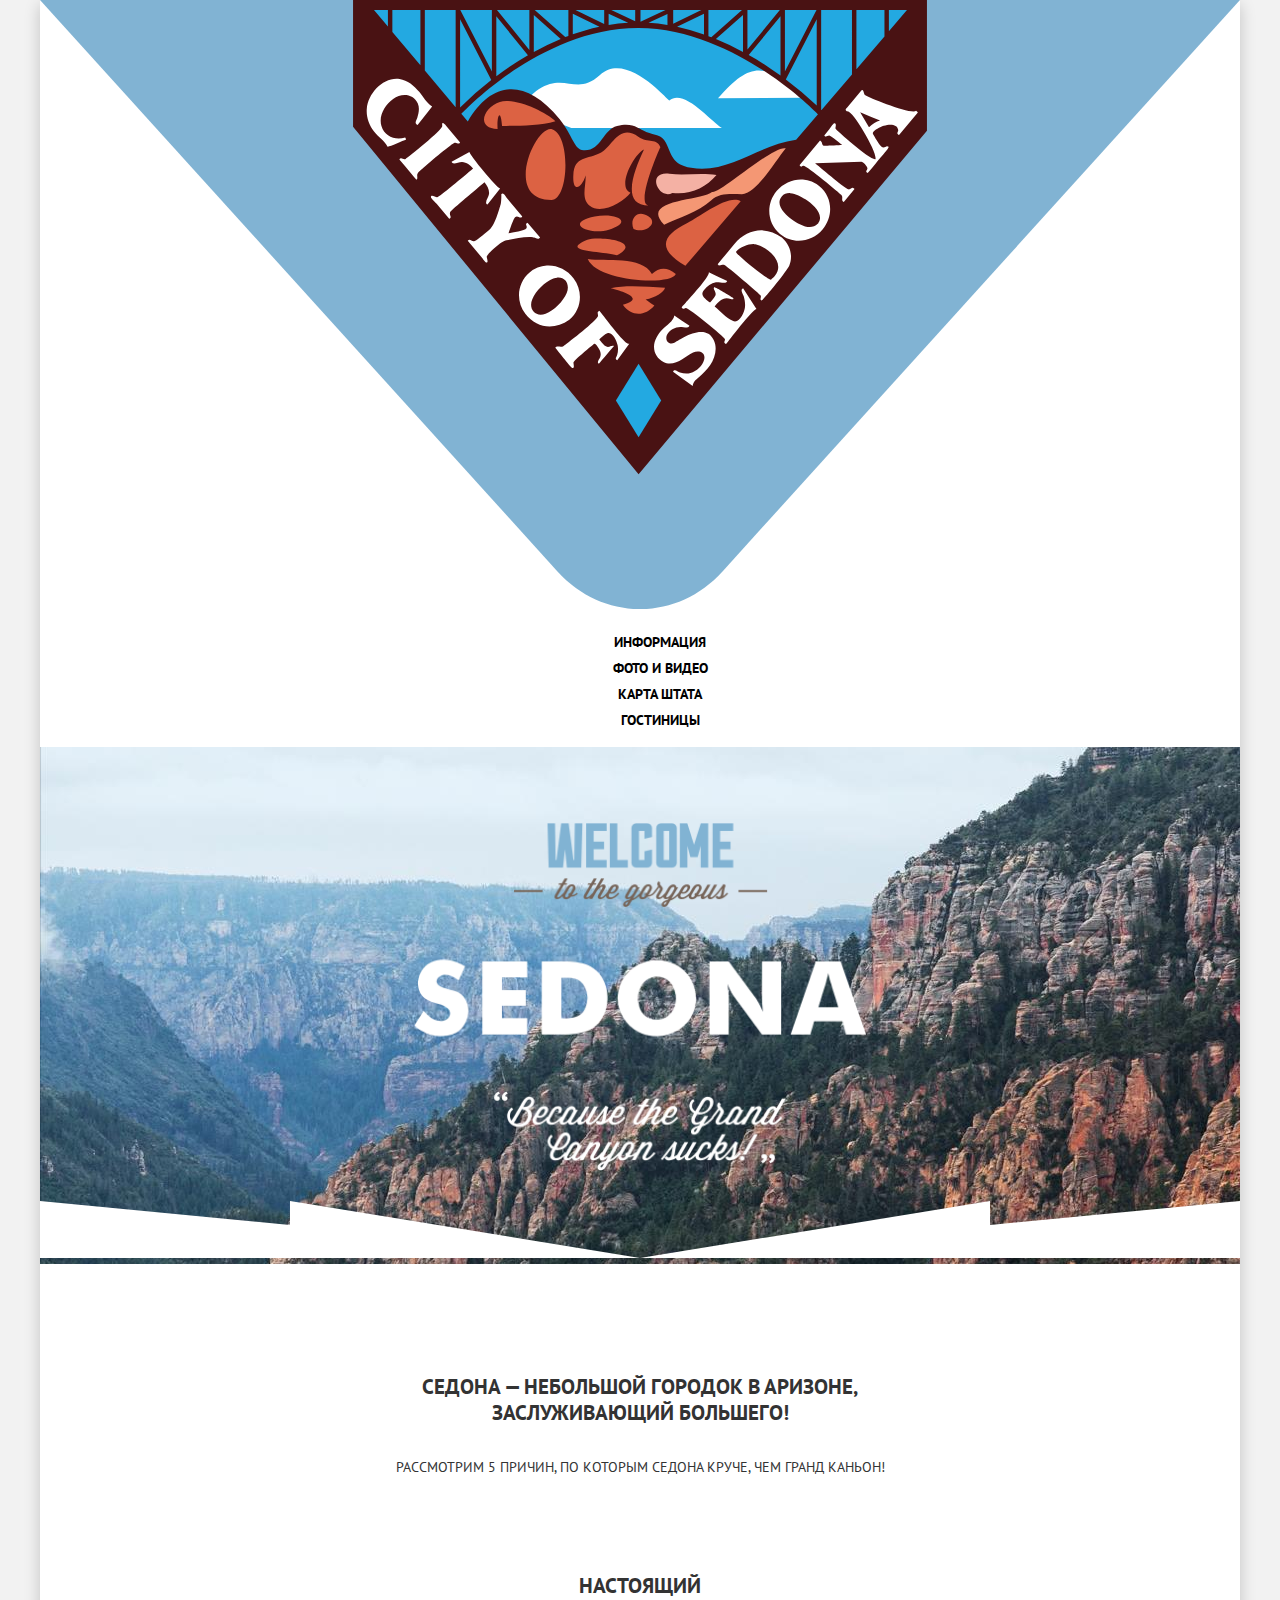
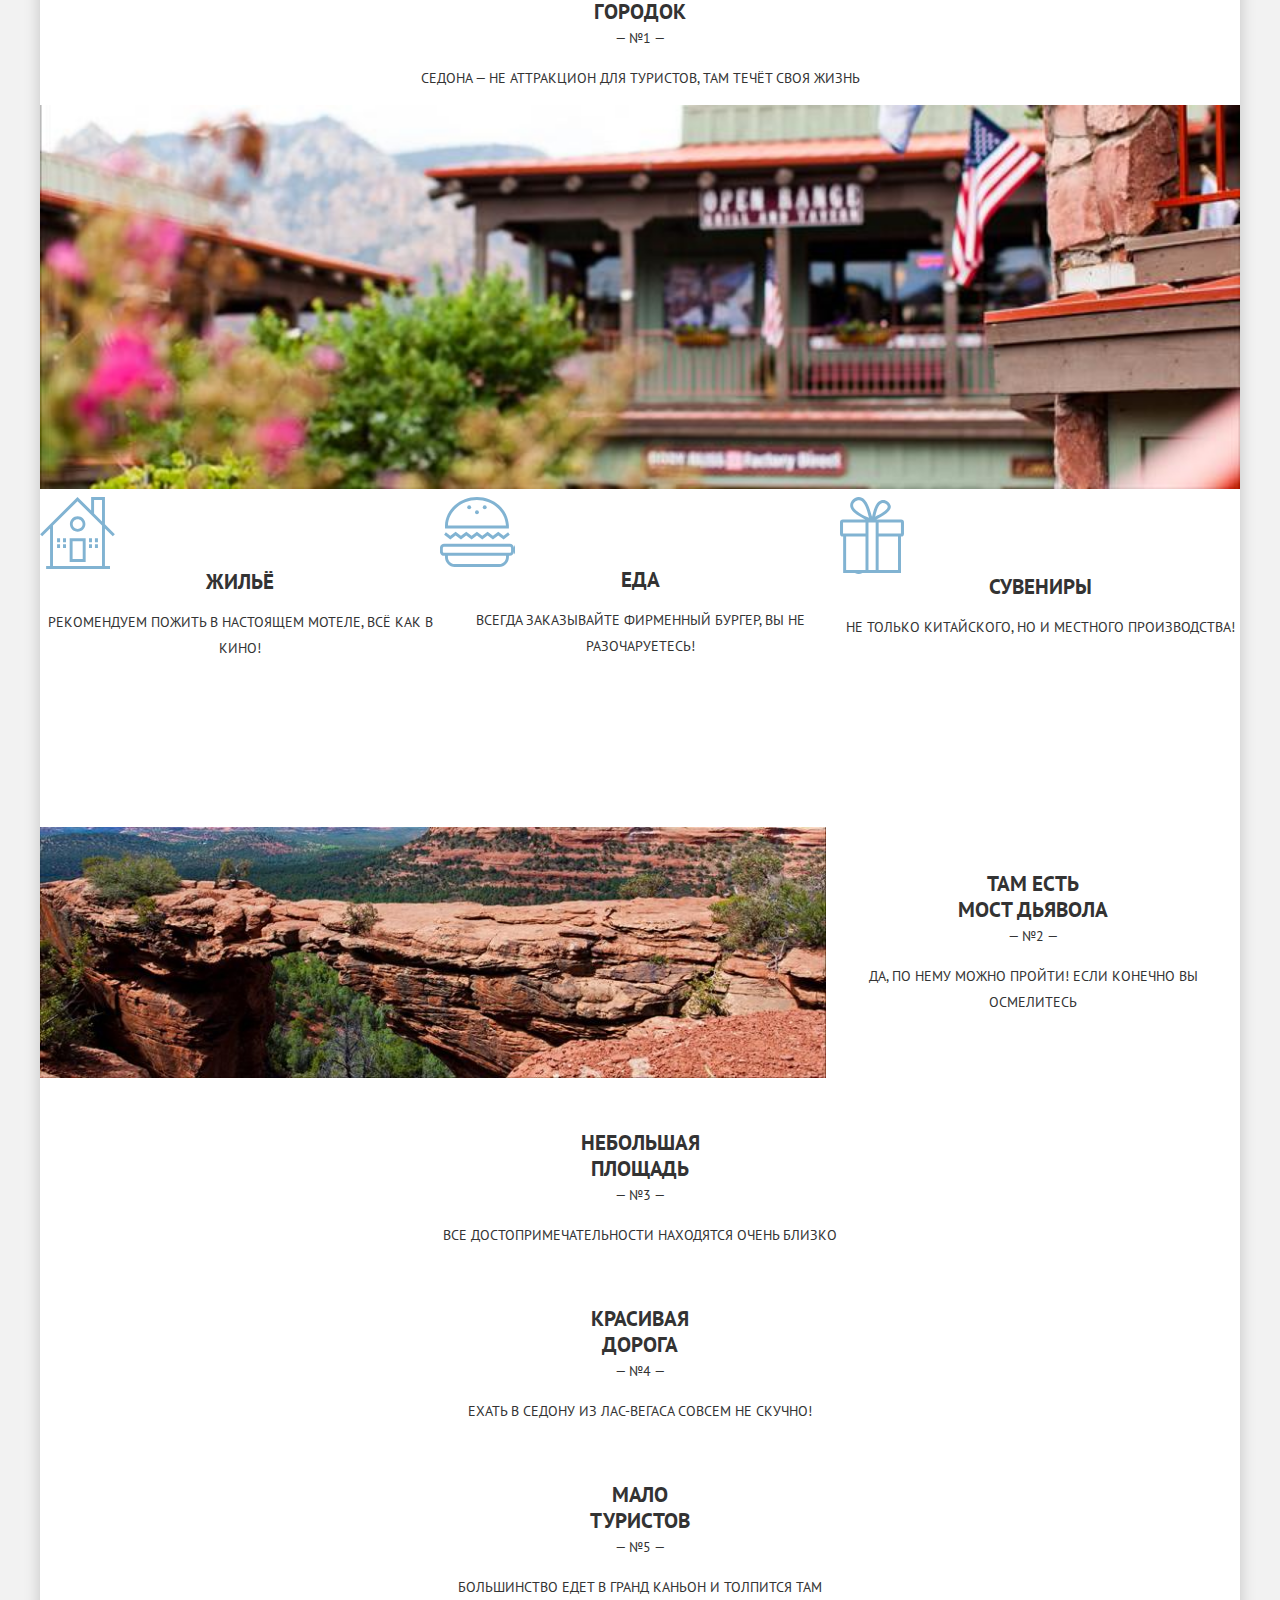
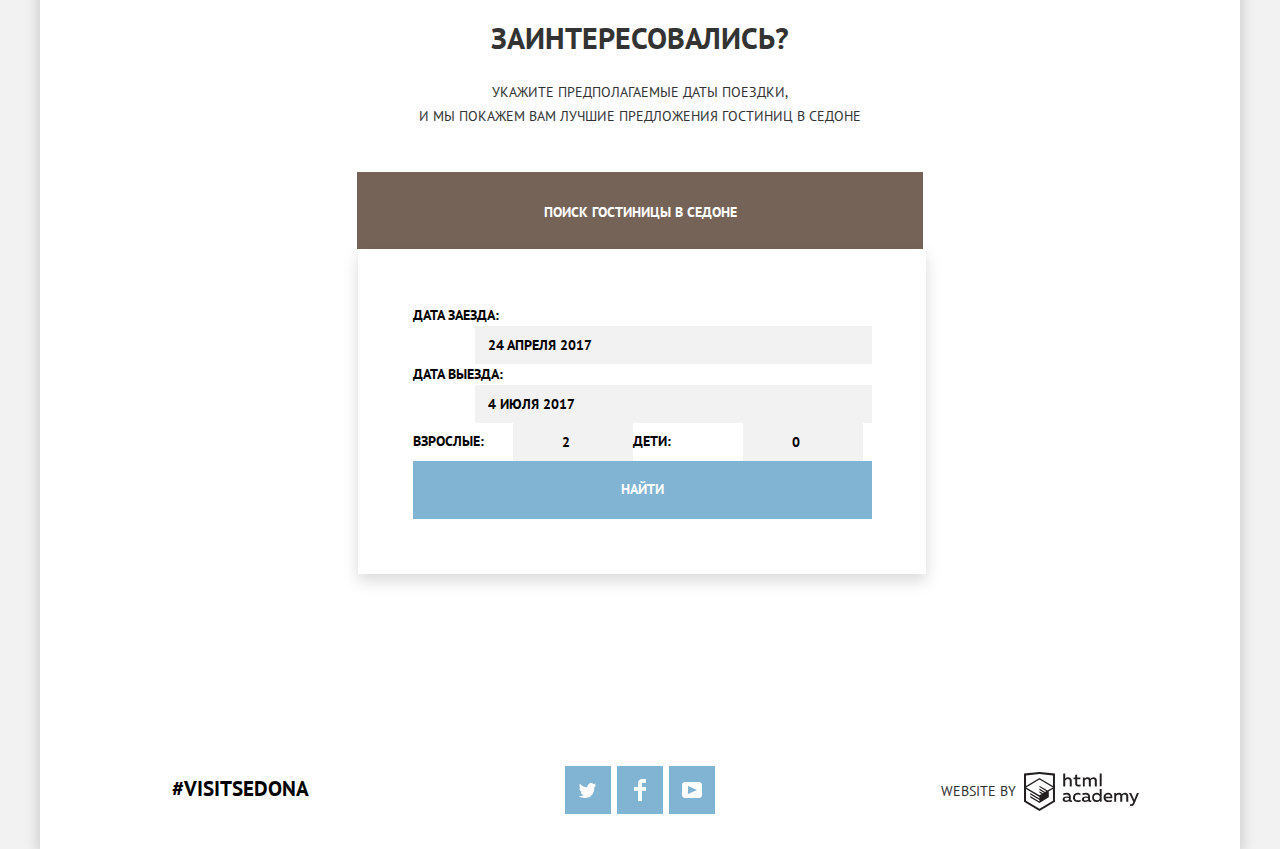
<file: index.html>
<!DOCTYPE html>
<html lang="ru">

  <head>
    <meta charset="utf-8">
    <title lang="en">Welcome to the gorgeous Sedona</title>
    <link href="https://fonts.googleapis.com/css?family=PT+Sans:400,700&display=swap&subset=cyrillic" rel="stylesheet">
    <link rel="stylesheet" href="css/normalize.css">
    <link rel="stylesheet" href="css/general.css">
    <link rel="stylesheet" href="css/control.css">
    <link rel="stylesheet" href="css/header.css">
    <link rel="stylesheet" href="css/main_index.css">
    <link rel="stylesheet" href="css/form_search.css">
    <link rel="stylesheet" href="css/footer.css">
  </head>

  <body>
    <div class="container">
      <header>

        <nav class="nav" aria-label="Меню сайта">

          <a class="site-logo" href="index.html">
            <img src="img/svg/logo-sedona.svg" width="138" height="71" alt="Логотип City of Sedona">
          </a>

          <ul class="menu">
            <li class="menu__item">
              <a class="link menu__link" href="#">Информация</a>
            </li>
            <li class="menu__item">
              <a class="link menu__link" href="#">Фото и видео</a>
            </li>
            <li class="menu__item">
              <a class="link menu__link" href="#map">Карта штата</a>
            </li>
            <li class="menu__item">
              <a class="link menu__link" href="hotels.html">Гостиницы</a>
            </li>
          </ul>

        </nav>

      </header>

      <main class="main-index">

        <section class="welcome">

          <h1 class="visually-hidden" lang="en">Welcome to the gorgeous Sedona</h1>
          <p class="visually-hidden" lang="en">Because the Grand Canyon sucks!</p>
          <img class="welcome__img" src="img/welcome.png" width="458" height="352" alt="Welcome to the gorgeous Sedona! Because the Grand Canyon sucks!">

          <svg class="welcome__decor" width="1200px" height="57px" viewbox="0 0 1200 57" version="1.1" xmlns="http://www.w3.org/2000/svg" xmlns:xlink="http://www.w3.org/1999/xlink">
            <g id="Pages" stroke="none" stroke-width="1" fill="none" fill-rule="evenodd">
              <g id="Index" transform="translate(-38.000000, -509.000000)" fill="#FFFFFF" fill-rule="nonzero">
                <g id="intro" transform="translate(38.000000, -27.000000)">
                  <g id="polygon" transform="translate(0.000000, 536.000000)">
                    <polygon id="Shape" points="0 57 0 0 250 24 250 0 600 57 950 0 950 24 1200 0 1200 57"></polygon>
                  </g>
                </g>
              </g>
            </g>
          </svg>

        </section>

        <section class="about">

          <h2 class="about__heading">Седона — небольшой городок в Аризоне, заслуживающий большего!</h2>
          <p class="about__text">Рассмотрим 5 причин, по которым Седона круче, чем гранд каньон!</p>

          <ul class="features">

            <li class="features__item features__item--big">
              <div class="features__column features__column--emphasized">
                <h3 class="features__heading">Настоящий<br>городок</h3>
                <span class="features__number">— №1 —</span>
                <p class="features__text">Седона — не аттракцион для туристов, там течёт своя жизнь</p>
              </div>

              <div class="features__column features__column--big">
                <img class="features__img" src="img/city.jpg" width="800" height="256" alt="Вид городка Седона">
              </div>

              <ul class="benefits">

                <li class="benefits__item benefits__icon-lodging">
                  <h4 class="benefits__heading">Жильё</h4>
                  <p class="benefits__text">Рекомендуем пожить в настоящем мотеле, всё как в кино!</p>
                </li>

                <li class="benefits__item benefits__icon-food">
                  <h4 class="benefits__heading">Еда</h4>
                  <p class="benefits__text">Всегда заказывайте фирменный бургер, вы не разочаруетесь!</p>
                </li>

                <li class="benefits__item benefits__icon-souvenir">
                  <h4 class="benefits__heading">Сувениры</h4>
                  <p class="benefits__text">Не только китайского, но и местного производства!</p>
                </li>

              </ul>

            </li>

            <li class="features__item features__item--reverse features__item--big">

              <div class="features__column features__column--emphasized">
                <h3 class="features__heading">Там есть
                  <br>
                  Мост дьявола</h3>
                <span class="features__number">— №2 —</span>
                <p class="features__text">Да, по нему можно пройти! Если конечно вы осмелитесь</p>
              </div>

              <div class="features__column features__column--big">
                <img class="features__img" src="img/bridge.jpg" width="800" height="256" alt="Мост дьявола">
              </div>

            </li>

            <li class="features__item">
              <h3 class="features__heading">Небольшая
                <br>
                площадь</h3>
              <span class="features__number">— №3 —</span>
              <p class="features__text">Все достопримечательности находятся очень близко</p>
            </li>

            <li class="features__item">
              <h3 class="features__heading">Красивая
                <br>
                дорога</h3>
              <span class="features__number">— №4 —</span>
              <p class="features__text">Ехать в Седону из Лас-Вегаса совсем не скучно!</p>
            </li>

            <li class="features__item">
              <h3 class="features__heading">Мало
                <br>
                туристов</h3>
              <span class="features__number">— №5 —</span>
              <p class="features__text">Большинство едет в гранд каньон и толпится там</p>
            </li>

          </ul>

        </section>

        <section class="search">

          <p class="text search__text">
            <span class="search__heading">Заинтересовались?</span><br>
            Укажите предполагаемые даты поездки,
            <br>
            и мы покажем вам лучшие предложения гостиниц в седоне
          </p>

          <h2 class="visually-hidden">ПОИСК ГОСТИНИЦЫ В седоне</h2>
          <button class="btn btn__search" type="button" name="search">
            <span class="btn__text">ПОИСК ГОСТИНИЦЫ В седоне</span></button>

          <form class="form-search" action="https://echo.htmlacademy.ru" method="get">

            <div class="input-wrap">
              <label class="form-search__label" for="date-arrival">Дата заезда:</label>
              <input class="form-search__field form-search__field--big" type="text" name="date-arrival" id="date-arrival" value="" placeholder="24 апреля 2017">
            </div>

            <div class="input-wrap">
              <label class="form-search__label" for="date-departure">Дата выезда:</label>
              <input class="form-search__field form-search__field--big" type="text" name="date-departure" id="date-departure" value="" placeholder="4 июля 2017">
            </div>

            <div class="input-wrap">
              <div class="input-wrap input-wrap--small">
                <label class="form-search__label" for="adults">Взрослые:</label>
                <input class="form-search__field form-search__field--small" type="number" name="adults" id="adults" value="" placeholder="2">
              </div>
              <div class="input-wrap input-wrap--small">
                <label class="form-search__label" for="child">Дети:</label>
                <input class="form-search__field form-search__field--small" type="number" name="child" id="child" value="" placeholder="0">
              </div>
            </div>

            <button class="btn btn__submit" type="submit">
              <span class="btn__text">Найти</span></button>
          </form>

          <h2 class="visually-hidden">г. Седона, штат Аризона, США</h2>
          <p class="visually-hidden">Пересечение дорог 179 и 89А</p>
          <iframe class="map" id="map" title="Местоположение Седоны" src="https://maps.google.com/maps?width=1200&amp;height=473&amp;hl=en&amp;q=Sedona%2C%20AZ+(Sedona)&amp;ie=UTF8&amp;t=&amp;z=9&amp;iwloc=B&amp;output=embed" width="1200" height="474"></iframe>

        </section>

      </main>

      <footer class="footer">

        <div class="hashtag">
          <a class="link hashtag__link" href="#" lang="en" aria-label="Хештег Седоны в Инстаграмме">#VisitSedona</a>
        </div>

        <ul class="social">

          <li class="social__item">
            <a class="link social__link social__twitter" href="#" aria-label="Седона в Твиттере">

            </a>
          </li>
          <li class="social__item">
            <a class="link social__link social__facebook" href="#" aria-label="Седона в Фейсбуке">

            </a>
          </li>
          <li class="social__item">
            <a class="link social__link social__youtube" href="#" aria-label="Седона на Ютубе">

            </a>
          </li>

        </ul>

        <div class="copyright">

          <p class="text copyright__text">
            Website by
            <a class="link copyright__link" href="https://htmlacademy.ru/intensive/htmlcss" aria-label="Сайт HTML Academy"></a>
          </p>

        </div>

      </footer>
    </div>
  </body>

</html>
</file>
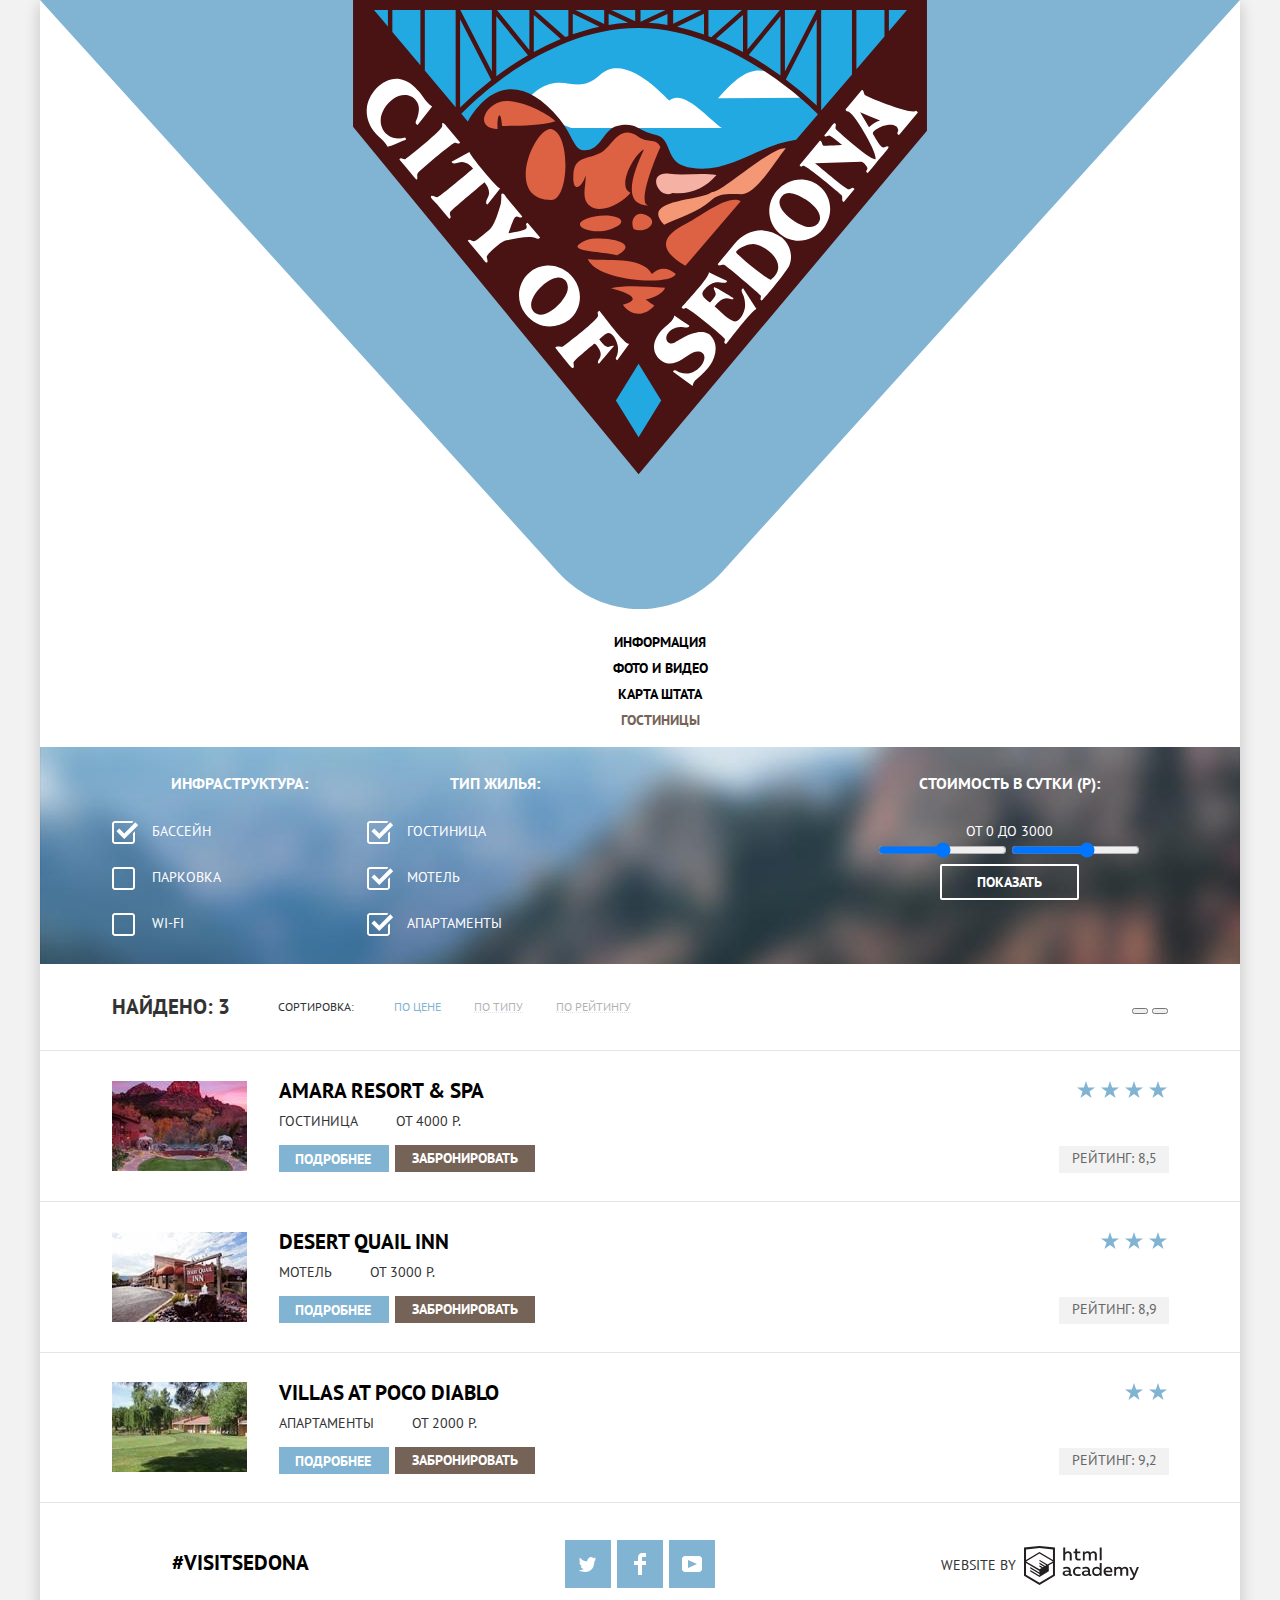
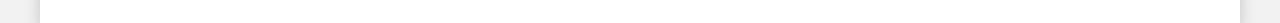
<file: hotels.html>
<!DOCTYPE html>
<html lang="ru">

<head>
  <meta charset="utf-8">
  <title lang="en">Welcome to the gorgeous Sedona</title>
  <link href="https://fonts.googleapis.com/css?family=PT+Sans:400,700&display=swap&subset=cyrillic" rel="stylesheet">
  <link rel="stylesheet" href="css/normalize.css">
  <link rel="stylesheet" href="css/general.css">
  <link rel="stylesheet" href="css/control.css">
  <link rel="stylesheet" href="css/header.css">
  <link rel="stylesheet" href="css/main_hotels.css">
  <link rel="stylesheet" href="css/filter.css">
  <link rel="stylesheet" href="css/footer.css">
</head>

<body>
  <div class="container">
    <header>

      <nav class="nav" aria-label="Меню сайта">

        <a class="site-logo" href="index.html">
          <img src="img/svg/logo-sedona.svg" width="138" height="71" alt="Логотип City of Sedona">
        </a>

        <ul class="menu">
          <li class="menu__item">
            <a class="link menu__link" href="#">Информация</a>
          </li>
          <li class="menu__item">
            <a class="link menu__link" href="#">Фото и видео</a>
          </li>
          <li class="menu__item">
            <a class="link menu__link" href="index.html#map">Карта штата</a>
          </li>
          <li class="menu__item">
            <a class="link menu__link menu__link--current">Гостиницы</a>
          </li>
        </ul>

      </nav>

    </header>
    <main class="main-hotels">

      <h1 class="visually-hidden">Гостиницы</h1>

      <section class="hotels-filter">

        <h2 class="visually-hidden">Параметры поиска жилья</h2>

        <div class="page-container">
          <form class="filter" action="https://echo.htmlacademy.ru" method="get">
            <fieldset class="filter-group">

              <legend class="filter-group__heading">Инфраструктура:</legend>

              <ul class="filter-list">

                <li class="filter-list__item">

                  <label class="filter-list__label">
                    <input class="filter-list__input" type="checkbox" name="swimpool" checked="checked">
                    <span class="filter-list__checkbox"></span>
                    Бассейн
                  </label>
                </li>

                <li class="filter-list__item">

                  <label class="filter-list__label">
                    <input class="filter-list__input" type="checkbox" name="parking">
                    <span class="filter-list__checkbox"></span>
                    Парковка
                  </label>
                </li>

                <li class="filter-list__item">

                  <label class="filter-list__label" lang="en">
                    <input class="filter-list__input" type="checkbox" name="wifi">
                    <span class="filter-list__checkbox"></span>
                    Wi-Fi
                  </label>
                </li>

              </ul>

            </fieldset>

            <fieldset class="filter-group">

              <legend class="filter-group__heading">Тип жилья:</legend>

              <ul class="filter-list">

                <li class="filter-list__item">

                  <label class="filter-list__label">
                    <input class="filter-list__input" type="checkbox" name="hotel" checked="checked">
                    <span class="filter-list__checkbox"></span>
                    Гостиница
                  </label>
                </li>

                <li class="filter-list__item">

                  <label class="filter-list__label">
                    <input class="filter-list__input" type="checkbox" name="motel" checked="checked">
                    <span class="filter-list__checkbox"></span>
                    Мотель
                  </label>
                </li>

                <li class="filter-list__item">

                  <label class="filter-list__label">
                    <input class="filter-list__input" type="checkbox" name="appartment" checked="checked">
                    <span class="filter-list__checkbox"></span>
                    Апартаменты
                  </label>
                </li>

              </ul>

            </fieldset>

            <div class="wrapper">
              <fieldset class="filter-range">

                <legend class="filter-range__heading">Стоимость в сутки (Р):</legend>
                <div class="filter-price">
                  от 0
                  <span></span>
                  до 3000
                </div>

                <input type="range" name="price-min" id="price-min" min="0" max="2400" step="100">
                <input type="range" name="price-max" id="price-max" min="2500" max="3000" step="100">
                <div class="range-line"></div>
                <span class="range-control"></span>
                <span class="range-control"></span>

              </fieldset>

              <button class="btn btn__show" type="submit">
                <span class="btn__text">Показать</span></button>
            </div>
          </form>
        </div>

      </section>

      <section class="search-result">

        <div class="page-container">
          <header class="search-result__header">

            <h2 class="visually-hidden">Результат поиска гостиниц</h2>

            <div class="search-result__total">
              <h3 class="search-result__heading search-result__heading--found">Найдено:
                <span>3</span></h3>
            </div>

            <div class="search-result__sort">

              <h3 class="search-result__heading search-result__heading--small">Сортировка:</h3>

              <ul class="sort-list">

                <li class="sort-list__item">
                  <a class="link link__sort link__sort--current" href="" aria-label="Сортировка по цене">По цене</a>
                </li>
                <li class="sort-list__item">
                  <a class="link link__sort" href="" aria-label="Сортировка по типу">По типу</a>
                </li>
                <li class="sort-list__item">
                  <a class="link link__sort" href="" aria-label="Сортировка по рейтингу">По рейтингу</a>
                </li>

              </ul>

            </div>

            <div class="search-result__buttons">
              <button type="button" name="down"></button>
              <button type="button" name="up"></button>
            </div>

          </header>

        </div>
        <ul class="hotels">

          <li class="hotels__item">

            <img class="hotel__img" src="img/hotels/amara-resort-and-spa.jpg" width="135" height="90" alt="Amara Resort & Spa">

            <div class="hotel">
              <h3 class="hotel__name">
                <a class="link hotel__link" href="#" lang="en">Amara Resort & Spa</a>
              </h3>

              <p class="text hotel__text">Гостиница<span class="hotel__rate">От 4000 Р.</span></p>
              <a class="hotel__info" href="#" aria-label="Подробнее">Подробнее</a>
              <button class="btn btn__booking" type="button" name="button">
                <span class="btn__text">Забронировать</span></button>
            </div>

            <div class="hotel-class" aria-label="Класс гостиницы 4 из 5">
              <svg class="hotel-class__stars" width="18" height="17" viewBox="0 0 18 17" xmlns="http://www.w3.org/2000/svg" version="1.1" preserveAspectRatio="xMinYMin">
	              <use xlink:href="#img-star"></use>
              </svg>
              <svg class="hotel-class__stars" width="18" height="17" viewBox="0 0 18 17" xmlns="http://www.w3.org/2000/svg" version="1.1" preserveAspectRatio="xMinYMin">
	              <use xlink:href="#img-star"></use>
              </svg>
              <svg class="hotel-class__stars" width="18" height="17" viewBox="0 0 18 17" xmlns="http://www.w3.org/2000/svg" version="1.1" preserveAspectRatio="xMinYMin">
	              <use xlink:href="#img-star"></use>
              </svg>
              <svg class="hotel-class__stars" width="18" height="17" viewBox="0 0 18 17" xmlns="http://www.w3.org/2000/svg" version="1.1" preserveAspectRatio="xMinYMin">
	              <use xlink:href="#img-star"></use>
              </svg>
              <p class="hotel-class__rating">Рейтинг: 8,5</p>
            </div>

          </li>

          <li class="hotels__item">

            <img class="hotel__img" src="img/hotels/desert-quail-inn.jpg" width="135" height="90" alt="Desert Quail Inn">

            <div class="hotel">
              <h3 class="hotel__name">
                <a class="link hotel__link" href="" lang="en">Desert Quail Inn</a>
              </h3>

              <p class="text hotel__text">Мотель<span class="hotel__rate">От 3000 Р.</span></p>

              <a class="hotel__info" href="#">Подробнее</a>
              <button class="btn btn__booking" type="button" name="button">
                <span class="btn__text">Забронировать</span></button>
            </div>

            <div class="hotel-class" aria-label="Класс гостиницы 3 из 5">
              <svg class="hotel-class__stars" width="18" height="17" viewBox="0 0 18 17" xmlns="http://www.w3.org/2000/svg" version="1.1" preserveAspectRatio="xMinYMin">
	              <use xlink:href="#img-star"></use>
              </svg>
              <svg class="hotel-class__stars" width="18" height="17" viewBox="0 0 18 17" xmlns="http://www.w3.org/2000/svg" version="1.1" preserveAspectRatio="xMinYMin">
	              <use xlink:href="#img-star"></use>
              </svg>
              <svg class="hotel-class__stars" width="18" height="17" viewBox="0 0 18 17" xmlns="http://www.w3.org/2000/svg" version="1.1" preserveAspectRatio="xMinYMin">
	              <use xlink:href="#img-star"></use>
              </svg>
              <p class="hotel-class__rating">Рейтинг: 8,9</p>
            </div>

          </li>

          <li class="hotels__item">

            <img class="hotel__img" src="img/hotels/villas-at-poco-diablo.jpg" width="135" height="90" alt="Villas at Poco Diablo">

            <div class="hotel">
              <h3 class="hotel__name">
                <a class="link hotel__link" href="#" lang="en">Villas at Poco Diablo</a>
              </h3>

              <p class="text hotel__text">Апартаменты<span class="hotel__rate">От 2000 Р.</span></p>

              <a class="hotel__info" href="#">
                <span class="btn__text">Подробнее</span></a>
              <button class="btn btn__booking" type="button" name="button">
                <span class="btn__text">Забронировать</span></button>
            </div>

            <div class="hotel-class" alt="Класс гостиницы 2 из 5">

              <svg class="hotel-class__stars" width="18" height="17" viewBox="0 0 18 17" xmlns="http://www.w3.org/2000/svg" version="1.1" preserveAspectRatio="xMinYMin">
	              <use xlink:href="#img-star"></use>
              </svg>
              <svg class="hotel-class__stars" width="18" height="17" viewBox="0 0 18 17" xmlns="http://www.w3.org/2000/svg" version="1.1" preserveAspectRatio="xMinYMin">
	              <use xlink:href="#img-star"></use>
              </svg>
              <p class="hotel-class__rating">Рейтинг: 9,2</p>
            </div>

          </li>

        </ul>

      </section>
      <footer class="footer">

        <div class="hashtag">
          <a class="link hashtag__link" href="#" lang="en" aria-label="Хештег Седоны в Инстаграмме">#VisitSedona</a>
        </div>

        <ul class="social">

          <li class="social__item">
            <a class="link social__link social__twitter" href="#" aria-label="Седона в Твиттере">

            </a>
          </li>
          <li class="social__item">
            <a class="link social__link social__facebook" href="#" aria-label="Седона в Фейсбуке">

            </a>
          </li>
          <li class="social__item">
            <a class="link social__link social__youtube" href="#" aria-label="Седона на Ютубе">

            </a>
          </li>

        </ul>

        <div class="copyright">

          <p class="text copyright__text">
            Website by
            <a class="link copyright__link" href="https://htmlacademy.ru/intensive/htmlcss" aria-label="Сайт HTML Academy"></a>
          </p>

        </div>

      </footer>
    </main>
  </div>
</body>

<svg display="none">
	<defs>
		<g id="img-star">
			<path xmlns="http://www.w3.org/2000/svg" fill="#81B3D2" d="M9.002 0l2.126 6.494h6.877l-5.564 4.012L14.566 17l-5.564-4.013L3.438 17l2.126-6.494L0 6.494h6.878z"/>
		</g>
	</defs>
</svg>

</html>
</file>
<file: css/general.css>
body,
html {
  min-width: 1200px;
  box-sizing: border-box;
  margin: 0;
  padding: 0;
  font-family: 'PT Sans', 'Arial', sans-serif;
  font-style: normal;
  font-size: 14px;
  line-height: 21px;
  font-weight: 400;
  text-align: center;
  color: #333333;
  text-transform: uppercase;
  background-color: #F2F2F2;
}

img {
  width: 100%;
  height: auto;
}

fieldset {
  border: none;
}

.visually-hidden {
  position: absolute;
  width: 1px;
  height: 1px;
  margin: -1px;
  padding: 0;
  border: 0;
  clip: rect(0 0 0 0);
  overflow: hidden;
}

.container {
  position: relative;
  width: 1200px;
  margin: 0 auto;
  background-color: #FFFFFF;
  box-shadow: 0 5px 15px 0 rgba(0, 1, 1, 0.2);
}

.page-container {
  width: 1056px;
  margin: 0 auto;
}

.text {
  margin: 0;
  line-height: 24px;
}
.link {
  line-height: 26px;
  font-weight: 700;
  color: #000000;
  text-decoration: none;
}

.link:hover,
.link:focus {
  color: #81B3D2;
}

.link:active,
.link:active::after {
  opacity: 0.3;
}
</file>
<file: css/control.css>
.btn {
  font-weight: 700;
  color: #FFFFFF;
  text-transform: uppercase;
  border: none;
}

.btn--big {
  font-size: 21px;
  line-height: 26px;
}

.btn--small {
  font-size: 14px;
  line-height: 21px;
}

.btn:hover,
.btn:focus {
  cursor: pointer;
}

.btn:active .btn__text,
.hotel__info:active .btn__text {
  color: rgba(255, 255, 255, 0.3);
}

.btn__search {
  width: 566px;
  padding: 32px 125px 28px 126px;
  background-color: #766357;
}

.btn__search:hover,
.btn__search:focus {
  background-color: #604E43;
}

.btn__search:active {
  background-color: #503E33;
}

.btn__submit {
  width: 100%;
  height: 58px;
  background-color: #81B3D2;
}

.btn__submit:hover,
.btn__submit:focus {
  background-color: #669EC0;
}

.btn__submit:active {
  background-color: #5496BD;
}

.btn__calendar {
  position: absolute;
  right: 17px;
  top: 7px;
  width: 21px;
	height: 23px;

  background-color: transparent;

}
.btn__calendar::after {
	content: "";
  display: block;
	width: 21px;
	height: 23px;
	background-image: url("data:image/svg+xml,%0A%3Csvg width='21px' height='22px' viewBox='0 0 21 22' version='1.1' xmlns='http://www.w3.org/2000/svg' xmlns:xlink='http://www.w3.org/1999/xlink'%3E%3Cg id='Styleguide' stroke='none' stroke-width='1' fill='none' fill-rule='evenodd'%3E%3Cg transform='translate(-583.000000, -1508.000000)' fill='%23A9A9A9' id='calendar'%3E%3Cg transform='translate(583.000000, 1507.000000)'%3E%3Cg id='Shape'%3E%3Cpath d='M19.251,3.025 L16.406,3.025 L16.406,1.648 C16.406,1.267 16.112,0.959 15.75,0.959 C15.387,0.959 15.094,1.267 15.094,1.648 L15.094,3.025 L11.156,3.025 L11.156,1.648 C11.156,1.267 10.862,0.959 10.501,0.959 C10.138,0.959 9.844,1.267 9.844,1.648 L9.844,3.025 L5.906,3.025 L5.906,1.648 C5.906,1.267 5.612,0.959 5.25,0.959 C4.887,0.959 4.593,1.267 4.593,1.648 L4.593,3.025 L1.75,3.025 C0.784,3.025 0,3.847 0,4.862 L0,21.164 C0,22.179 0.784,23 1.75,23 L19.251,23 C20.217,23 21,22.179 21,21.164 L21,4.862 C21,3.847 20.217,3.025 19.251,3.025 Z M19.688,21.164 C19.6909535,21.2828271 19.6465635,21.3979571 19.5646025,21.4840442 C19.4826416,21.5701314 19.3698288,21.6201182 19.251,21.623 L1.75,21.623 C1.50263177,21.6164524 1.30696426,21.4114036 1.31190494,21.164 L1.31190494,4.862 C1.30696426,4.61459638 1.50263177,4.40954755 1.75,4.403 L4.594,4.403 L4.594,5.781 C4.594,6.162 4.888,6.47 5.251,6.47 C5.613,6.47 5.907,6.162 5.907,5.781 L5.907,4.403 L9.845,4.403 L9.845,5.781 C9.845,6.162 10.139,6.47 10.502,6.47 C10.863,6.47 11.157,6.162 11.157,5.781 L11.157,4.403 L15.095,4.403 L15.095,5.781 C15.095,6.162 15.388,6.47 15.751,6.47 C16.113,6.47 16.407,6.162 16.407,5.781 L16.407,4.403 L19.252,4.403 C19.493,4.403 19.689,4.609 19.689,4.862 L19.689,21.164 L19.688,21.164 Z' fill-rule='nonzero'%3E%3C/path%3E%3Cpath d='M4.594,9.225 L7.219,9.225 L7.219,11.291 L4.594,11.291 L4.594,9.225 Z M4.594,12.668 L7.219,12.668 L7.219,14.735 L4.594,14.735 L4.594,12.668 Z M4.594,16.112 L7.219,16.112 L7.219,18.178 L4.594,18.178 L4.594,16.112 Z M9.188,16.112 L11.813,16.112 L11.813,18.178 L9.188,18.178 L9.188,16.112 Z M9.188,12.668 L11.813,12.668 L11.813,14.735 L9.188,14.735 L9.188,12.668 Z M9.188,9.225 L11.813,9.225 L11.813,11.291 L9.188,11.291 L9.188,9.225 Z M13.781,16.112 L16.406,16.112 L16.406,18.178 L13.781,18.178 L13.781,16.112 Z M13.781,12.668 L16.406,12.668 L16.406,14.735 L13.781,14.735 L13.781,12.668 Z M13.781,9.225 L16.406,9.225 L16.406,11.291 L13.781,11.291 L13.781,9.225 Z' fill-rule='nonzero'%3E%3C/path%3E%3C/g%3E%3C/g%3E%3C/g%3E%3C/g%3E%3C/svg%3E");
	cursor: pointer;
}

.btn__calendar:hover::after,
.btn__calendar:focus::after {
  background-image: url("data:image/svg+xml,%0A%3Csvg width='21px' height='22px' viewBox='0 0 21 22' version='1.1' xmlns='http://www.w3.org/2000/svg' xmlns:xlink='http://www.w3.org/1999/xlink'%3E%3Cg id='Styleguide' stroke='none' stroke-width='1' fill='none' fill-rule='evenodd'%3E%3Cg transform='translate(-367.000000, -2433.000000)' fill='%23000000' fill-rule='nonzero' id='calendar'%3E%3Cg transform='translate(367.000000, 2432.000000)'%3E%3Cpath d='M19.251,3.025 L16.406,3.025 L16.406,1.648 C16.406,1.267 16.112,0.959 15.75,0.959 C15.387,0.959 15.094,1.267 15.094,1.648 L15.094,3.025 L11.156,3.025 L11.156,1.648 C11.156,1.267 10.862,0.959 10.501,0.959 C10.138,0.959 9.844,1.267 9.844,1.648 L9.844,3.025 L5.906,3.025 L5.906,1.648 C5.906,1.267 5.612,0.959 5.25,0.959 C4.887,0.959 4.593,1.267 4.593,1.648 L4.593,3.025 L1.75,3.025 C0.784,3.025 0,3.847 0,4.862 L0,21.164 C0,22.179 0.784,23 1.75,23 L19.251,23 C20.217,23 21,22.179 21,21.164 L21,4.862 C21,3.847 20.217,3.025 19.251,3.025 Z M19.688,21.164 C19.6909535,21.2828271 19.6465635,21.3979571 19.5646025,21.4840442 C19.4826416,21.5701314 19.3698288,21.6201182 19.251,21.623 L1.75,21.623 C1.50263177,21.6164524 1.30696426,21.4114036 1.31190494,21.164 L1.31190494,4.862 C1.30696426,4.61459638 1.50263177,4.40954755 1.75,4.403 L4.594,4.403 L4.594,5.781 C4.594,6.162 4.888,6.47 5.251,6.47 C5.613,6.47 5.907,6.162 5.907,5.781 L5.907,4.403 L9.845,4.403 L9.845,5.781 C9.845,6.162 10.139,6.47 10.502,6.47 C10.863,6.47 11.157,6.162 11.157,5.781 L11.157,4.403 L15.095,4.403 L15.095,5.781 C15.095,6.162 15.388,6.47 15.751,6.47 C16.113,6.47 16.407,6.162 16.407,5.781 L16.407,4.403 L19.252,4.403 C19.493,4.403 19.689,4.609 19.689,4.862 L19.689,21.164 L19.688,21.164 Z' id='Shape'%3E%3C/path%3E%3Cpath d='M4.594,9.225 L7.219,9.225 L7.219,11.291 L4.594,11.291 L4.594,9.225 Z M4.594,12.668 L7.219,12.668 L7.219,14.735 L4.594,14.735 L4.594,12.668 Z M4.594,16.112 L7.219,16.112 L7.219,18.178 L4.594,18.178 L4.594,16.112 Z M9.188,16.112 L11.813,16.112 L11.813,18.178 L9.188,18.178 L9.188,16.112 Z M9.188,12.668 L11.813,12.668 L11.813,14.735 L9.188,14.735 L9.188,12.668 Z M9.188,9.225 L11.813,9.225 L11.813,11.291 L9.188,11.291 L9.188,9.225 Z M13.781,16.112 L16.406,16.112 L16.406,18.178 L13.781,18.178 L13.781,16.112 Z M13.781,12.668 L16.406,12.668 L16.406,14.735 L13.781,14.735 L13.781,12.668 Z M13.781,9.225 L16.406,9.225 L16.406,11.291 L13.781,11.291 L13.781,9.225 Z' id='Shape'%3E%3C/path%3E%3C/g%3E%3C/g%3E%3C/g%3E%3C/svg%3E");
}

.btn__calendar:active::after {
  background-image: url("data:image/svg+xml,%0A%3Csvg width='21px' height='22px' viewBox='0 0 21 22' version='1.1' xmlns='http://www.w3.org/2000/svg' xmlns:xlink='http://www.w3.org/1999/xlink'%3E%3Cg id='Styleguide' stroke='none' stroke-width='1' fill='none' fill-rule='evenodd'%3E%3Cg transform='translate(-367.000000, -2471.000000)' fill='%2381B3D2' fill-rule='nonzero' id='calendar'%3E%3Cg transform='translate(367.000000, 2470.000000)'%3E%3Cpath d='M19.251,3.025 L16.406,3.025 L16.406,1.648 C16.406,1.267 16.112,0.959 15.75,0.959 C15.387,0.959 15.094,1.267 15.094,1.648 L15.094,3.025 L11.156,3.025 L11.156,1.648 C11.156,1.267 10.862,0.959 10.501,0.959 C10.138,0.959 9.844,1.267 9.844,1.648 L9.844,3.025 L5.906,3.025 L5.906,1.648 C5.906,1.267 5.612,0.959 5.25,0.959 C4.887,0.959 4.593,1.267 4.593,1.648 L4.593,3.025 L1.75,3.025 C0.784,3.025 0,3.847 0,4.862 L0,21.164 C0,22.179 0.784,23 1.75,23 L19.251,23 C20.217,23 21,22.179 21,21.164 L21,4.862 C21,3.847 20.217,3.025 19.251,3.025 Z M19.688,21.164 C19.6909535,21.2828271 19.6465635,21.3979571 19.5646025,21.4840442 C19.4826416,21.5701314 19.3698288,21.6201182 19.251,21.623 L1.75,21.623 C1.50263177,21.6164524 1.30696426,21.4114036 1.31190494,21.164 L1.31190494,4.862 C1.30696426,4.61459638 1.50263177,4.40954755 1.75,4.403 L4.594,4.403 L4.594,5.781 C4.594,6.162 4.888,6.47 5.251,6.47 C5.613,6.47 5.907,6.162 5.907,5.781 L5.907,4.403 L9.845,4.403 L9.845,5.781 C9.845,6.162 10.139,6.47 10.502,6.47 C10.863,6.47 11.157,6.162 11.157,5.781 L11.157,4.403 L15.095,4.403 L15.095,5.781 C15.095,6.162 15.388,6.47 15.751,6.47 C16.113,6.47 16.407,6.162 16.407,5.781 L16.407,4.403 L19.252,4.403 C19.493,4.403 19.689,4.609 19.689,4.862 L19.689,21.164 L19.688,21.164 Z' id='Shape'%3E%3C/path%3E%3Cpath d='M4.594,9.225 L7.219,9.225 L7.219,11.291 L4.594,11.291 L4.594,9.225 Z M4.594,12.668 L7.219,12.668 L7.219,14.735 L4.594,14.735 L4.594,12.668 Z M4.594,16.112 L7.219,16.112 L7.219,18.178 L4.594,18.178 L4.594,16.112 Z M9.188,16.112 L11.813,16.112 L11.813,18.178 L9.188,18.178 L9.188,16.112 Z M9.188,12.668 L11.813,12.668 L11.813,14.735 L9.188,14.735 L9.188,12.668 Z M9.188,9.225 L11.813,9.225 L11.813,11.291 L9.188,11.291 L9.188,9.225 Z M13.781,16.112 L16.406,16.112 L16.406,18.178 L13.781,18.178 L13.781,16.112 Z M13.781,12.668 L16.406,12.668 L16.406,14.735 L13.781,14.735 L13.781,12.668 Z M13.781,9.225 L16.406,9.225 L16.406,11.291 L13.781,11.291 L13.781,9.225 Z' id='Shape'%3E%3C/path%3E%3C/g%3E%3C/g%3E%3C/g%3E%3C/svg%3E");
}

.btn__minus {
  position: absolute;
  right: 80px;
  box-sizing: border-box;
  width: 38px;
	height: 38px;
  margin: 0;
  padding: 0 0 0 12px;

  background-color: transparent;
}

.btn__minus::after {
  content: "";
  display: block;
	width: 12px;
	height: 3px;


	background-image: url("data:image/svg+xml,%0A%3Csvg width='12px' height='3px' viewBox='0 0 12 3' version='1.1' xmlns='http://www.w3.org/2000/svg' xmlns:xlink='http://www.w3.org/1999/xlink'%3E%3Cdefs%3E%3Crect x='280' y='1653' width='12' height='3' id='rect-1'%3E%3C/rect%3E%3C/defs%3E%3Cg id='Styleguide' stroke='none' stroke-width='1' fill='none' fill-rule='evenodd'%3E%3Cg transform='translate(-280.000000, -1653.000000)' id=''%3E%3Cg%3E%3Cimage x='280' y='1653' width='12' height='3' xlink:href='[data-uri]'%3E%3C/image%3E%3Cuse fill-opacity='0' fill='%23000000' fill-rule='evenodd' xlink:href='%23rect-1'%3E%3C/use%3E%3C/g%3E%3C/g%3E%3C/g%3E%3C/svg%3E");
  background-repeat: no-repeat;
	cursor: pointer;
}

.btn__minus:hover:after,
.btn__minus:focus:after {
  background-image: url("data:image/svg+xml,%0A%3Csvg width='12px' height='3px' viewBox='0 0 12 3' version='1.1' xmlns='http://www.w3.org/2000/svg' xmlns:xlink='http://www.w3.org/1999/xlink'%3E%3Cdefs%3E%3Crect x='161' y='2443' width='12' height='3' id='rect-1'%3E%3C/rect%3E%3C/defs%3E%3Cg id='Styleguide' stroke='none' stroke-width='1' fill='none' fill-rule='evenodd'%3E%3Cg transform='translate(-161.000000, -2443.000000)' id='-копия-2'%3E%3Cg%3E%3Cimage x='161' y='2443' width='12' height='3' xlink:href='[data-uri]'%3E%3C/image%3E%3Cuse fill-opacity='0' fill='%23000000' fill-rule='evenodd' xlink:href='%23rect-1'%3E%3C/use%3E%3C/g%3E%3C/g%3E%3C/g%3E%3C/svg%3E");
}

.btn__minus:active:after {
  background-image: url("data:image/svg+xml,%0A%3Csvg width='12px' height='3px' viewBox='0 0 12 3' version='1.1' xmlns='http://www.w3.org/2000/svg' xmlns:xlink='http://www.w3.org/1999/xlink'%3E%3Cdefs%3E%3Crect x='161' y='2481' width='12' height='3' id='rect-1'%3E%3C/rect%3E%3C/defs%3E%3Cg id='Styleguide' stroke='none' stroke-width='1' fill='none' fill-rule='evenodd'%3E%3Cg transform='translate(-161.000000, -2481.000000)' id='-копия-3'%3E%3Cg%3E%3Cimage x='161' y='2481' width='12' height='3' xlink:href='[data-uri]'%3E%3C/image%3E%3Cuse fill-opacity='0' fill='%23000000' fill-rule='evenodd' xlink:href='%23rect-1'%3E%3C/use%3E%3C/g%3E%3C/g%3E%3C/g%3E%3C/svg%3E");
}

.btn__plus {
  position: absolute;
  right: 0px;
  box-sizing: border-box;
  width: 38px;
	height: 38px;
  margin: 0;
  padding: 0 0 0 12px;
  background-color: transparent;
}

.btn__plus::after {
  content: "";
  display: block;
	width: 11px;
	height: 11px;
  background-image: url("data:image/svg+xml,%0A%3Csvg width='11px' height='11px' viewBox='0 0 11 11' version='1.1' xmlns='http://www.w3.org/2000/svg' xmlns:xlink='http://www.w3.org/1999/xlink'%3E%3Cdefs%3E%3Crect x='356' y='1649' width='11' height='11' id='rect-1'%3E%3C/rect%3E%3C/defs%3E%3Cg id='Styleguide' stroke='none' stroke-width='1' fill='none' fill-rule='evenodd'%3E%3Cg transform='translate(-356.000000, -1649.000000)' id=''%3E%3Cg%3E%3Cimage x='356' y='1649' width='11' height='11' xlink:href='[data-uri]'%3E%3C/image%3E%3Cuse fill-opacity='0' fill='%23000000' fill-rule='evenodd' xlink:href='%23rect-1'%3E%3C/use%3E%3C/g%3E%3C/g%3E%3C/g%3E%3C/svg%3E");
}

.btn__plus:hover:after,
.btn__plus:focus:after {
  background-image: url("data:image/svg+xml,%0A%3Csvg width='11px' height='11px' viewBox='0 0 11 11' version='1.1' xmlns='http://www.w3.org/2000/svg' xmlns:xlink='http://www.w3.org/1999/xlink'%3E%3Cdefs%3E%3Crect x='237' y='2439' width='11' height='11' id='rect-1'%3E%3C/rect%3E%3C/defs%3E%3Cg id='Styleguide' stroke='none' stroke-width='1' fill='none' fill-rule='evenodd'%3E%3Cg transform='translate(-237.000000, -2439.000000)' id='-копия-2'%3E%3Cg%3E%3Cimage x='237' y='2439' width='11' height='11' xlink:href='[data-uri]'%3E%3C/image%3E%3Cuse fill-opacity='0' fill='%23000000' fill-rule='evenodd' xlink:href='%23rect-1'%3E%3C/use%3E%3C/g%3E%3C/g%3E%3C/g%3E%3C/svg%3E");
}

.btn__plus:active:after {
  background-image: url("data:image/svg+xml,%0A%3Csvg width='11px' height='11px' viewBox='0 0 11 11' version='1.1' xmlns='http://www.w3.org/2000/svg' xmlns:xlink='http://www.w3.org/1999/xlink'%3E%3Cdefs%3E%3Crect x='237' y='2477' width='11' height='11' id='rect-1'%3E%3C/rect%3E%3C/defs%3E%3Cg id='Styleguide' stroke='none' stroke-width='1' fill='none' fill-rule='evenodd'%3E%3Cg transform='translate(-237.000000, -2477.000000)' id='-копия-3'%3E%3Cg%3E%3Cimage x='237' y='2477' width='11' height='11' xlink:href='[data-uri]'%3E%3C/image%3E%3Cuse fill-opacity='0' fill='%23000000' fill-rule='evenodd' xlink:href='%23rect-1'%3E%3C/use%3E%3C/g%3E%3C/g%3E%3C/g%3E%3C/svg%3E");
}

.btn__booking {
  box-sizing: border-box;
  width: 140px;
  height: 27px;
  line-height: 21px;
  vertical-align: top;
  background-color: #766357;
}

.btn__booking:hover,
.btn__booking:focus {
  background-color: #604E43;
}

.btn__booking:active {
  background-color: #503E33;
}

.btn__show {
  display: block;
  margin: 0 auto;
  padding: 6px 35px;

  font-size: 14px;
  line-height: 20px;
  color: #ffffff;
  text-transform: uppercase;

  background: transparent;
  border: 2px solid #ffffff;
  border-radius: 2px;
  cursor: pointer;
}

.btn__show:hover,
.btn__show:focus {
  color: #000000;
  background: #ffffff;
}
.btn__down,
.btn__up {
  background-color: transparent;
  padding: 0;
  margin-left: 10px;
}

.link {
  line-height: 26px;
  font-weight: 700;
  color: #000000;
  text-decoration: none;
}

.link:hover,
.link:focus {
  color: #81B3D2;
  opacity: 1;
}

.link:active,
.link:active::after {
  opacity: 0.3;
}
</file>
<file: css/header.css>
.menu {
  list-style: none;
}
.menu__link {
  font-weight: 700;
  line-height: 26px;
  color: #000000;
  text-decoration: none;
}
.menu__link:hover {
  color: #81B3D2;
}
.menu__link:active {
  color: #000000;
  opacity: 0.3;
}

.menu__link--current {
  color: #766357;
}
.menu__link--current:hover {
  color: #766357;
}
</file>
<file: css/main_index.css>
.welcome {
  margin-bottom: 81px;
  background-color: #9EDAFE;
  background-image: url("../img/backgrounds/sedona-background.jpg");
  background-position-y: -56px;
}

.welcome__img {
  width: 452px;
  padding-top: 76px;
  padding-bottom: 24px;
}

.about {
  line-height: 26px;
}

.about__heading {
  width: 470px;
  margin: 0 auto;
  margin-bottom: 28px;
  padding-top: 29px;
  padding-bottom: 0px;
  font-size: 21px;
  font-weight: 700;
}

.about__text {
  margin: 0 auto;
  padding-bottom: 49px;
}

.features {
  display: flex;
  flex-direction: column;
  margin: 0;
  padding: 0;
  list-style: none;
}

.features__item:first-child {
  display: flex;
  flex-direction: column;
}

.features>.features__item:nth-child(2) {
  display: flex;
  flex-direction: row-reverse;
}

.wrapper .features__item {
  width: 400px;
  min-height: 256px;
  margin: 0 auto;
  padding-top: 46px;
}

.features__heading {
  margin: 0;
  padding-top: 44px;
  font-size: 21px;
  font-weight: 700;
}

.benefits {
  display: flex;
  justify-content: space-around;
  flex-wrap: wrap;
  list-style: none;
  padding: 0;
  background-color: #FFFFFF;
}

.benefits__item {
  width: 400px;
  min-height: 330px;
  color: #333333;
}

.benefits__item::before {
  display: block;
  content: "";
}

.benefits__icon-lodging::before {
  width: 75px;
  height: 72px;
  background-image: url("../img/svg/icon-1.svg");
}

.benefits__icon-food::before {
  width: 75px;
  height: 70px;
  background-image: url("../img/svg/icon-3.svg");
}

.benefits__icon-souvenir::before {
  width: 64px;
  height: 77px;
  background-image: url("../img/svg/icon-2.svg");
}

.benefits__heading {
  margin: 0;
  padding-top: 0px;
  font-size: 21px;
  font-weight: 700;
}

.text {
  margin: 0;
  line-height: 24px;
}

.search__text {
  display: block;
  margin: 0 auto 44px auto;
  padding-top: 12px;
  width: 464px;
}

.search__heading {
  display: block;
  margin-bottom: 6px;
  font-size: 30px;
  font-weight: 700;
}

.form-search {
  box-sizing: border-box;
  width: 565px;
  margin: 0 auto;
  padding-top: 55px;
  padding-right: 55px;
  padding-left: 55px;
  border-bottom: 55px;
}

.map {
  border: 0;
}
</file>
<file: css/form_search.css>
.form-search {
  display: -webkit-box;
  display: -ms-flexbox;
  display: flex;
  -webkit-box-pack: start;
  -ms-flex-pack: start;
  justify-content: flex-start;
  -ms-flex-wrap: wrap;
  flex-wrap: wrap;
  position: absolute;
  width: 568px;
  margin: 0 0 0 calc(50% - 282.5px);
  padding: 56px 54px 55px 55px;
  background-color: #FFFFFF;
  -webkit-box-shadow: 0 7px 15px 0 rgba(0, 1, 1, 0.15);
  box-shadow: 0 7px 15px 0 rgba(0, 1, 1, 0.15);
  /*transform: translateY(-450px);*/
}

.input-wrap {
  position: relative;
  display: -webkit-box;
  display: -ms-flexbox;
  display: flex;
  -ms-flex-wrap: wrap;
  flex-wrap: wrap;
  -webkit-box-align: baseline;
  -ms-flex-align: baseline;
  align-items: center;
  -webkit-box-pack: justify;
  -ms-flex-pack: justify;
  justify-content: space-between;
  margin: 0;
}

.input-wrap--big {
  width: 458px;
  margin-bottom: 29px;
}

.input-wrap--small {
  width: 230px;
}

.input-wrap--small:nth-last-child(2) {
  -webkit-box-pack: end;
  -ms-flex-pack: end;
  justify-content: flex-end;
  width: 220px;
  margin-left: auto;
}

.input-wrap--small:nth-last-child(2) .form-search__label {
  margin-right: 22px;
}

.field-wrap {
  position: relative;
  margin: 0;
  padding: 0;
}

.form-search__label {
  color: #000000;
  font-weight: 700;
}

.form-search__field {
  height: 38px;
  margin: 0 0 0 auto;
  color: #000000;
  border: none;
  background-color: #F2F2F2;
  text-transform: uppercase;
  font-weight: 700;
}

.form-search__field--big {
  width: 346px;
  padding: 0 38px 0 13px;
}

.form-search__field--small {
  width: 118px;
  padding: 0 0 0 2px;
  text-align: center;
}

.form-search__field:hover {
  background-color: #EBEBEB;
}

.form-search__field:focus {
  border: 2px solid #E5E5E5;
  background-color: #FFFFFF;
}

.form-search__field--big:focus {
  padding-left: 11px;
}

.form-search__field::-webkit-input-placeholder {
  color: #000000;
  opacity: 1;
  text-transform: uppercase;
  font-size: 14px;
  font-weight: 700;
}

.form-search__field::-moz-placeholder {
  color: #000000;
  opacity: 1;
  text-transform: uppercase;
  font-size: 14px;
  font-weight: 700;
}

.form-search__field:-ms-input-placeholder {
  color: #000000;
  opacity: 1;
  text-transform: uppercase;
  font-size: 14px;
  font-weight: 700;
}

.form-search__field::-ms-input-placeholder {
  color: #000000;
  opacity: 1;
  text-transform: uppercase;
  font-size: 14px;
  font-weight: 700;
}

.form-search__field::placeholder {
  color: #000000;
  opacity: 1;
  text-transform: uppercase;
  font-size: 14px;
  font-weight: 700;
}
</file>
<file: css/footer.css>
.footer {
  position: relative;
  display: flex;
  justify-content: space-around;
  align-items: center;
  min-height: 120px;
  background-color: rgba(255,255,255, 0.9);

  z-index: 1;
}

.hashtag {
  width: 400px;
  box-sizing: border-box;
  margin: 0;
  padding: 0;
}

.hashtag__link {
  font-size: 21px;
}

.social {
  display: flex;
  flex-direction: row;
  justify-content: center;
  align-items: center;
  width: 400px;
  box-sizing: border-box;
  margin: 0;
  padding-top: 2px;
  padding-left: 5px;
  list-style: none;

}

.social__link {
  display: block;
  width: 46px;
  height: 48px;
  margin-right: 6px;
  font-size: 21px;
  background-color: #81B3D2;
}

.social__twitter::after {
  position: relative;
  top: 17px;
  content: "";
  display: block;
  width: 17px;
  height: 17px;
  box-sizing: border-box;
  margin: 0 auto;
  background-image: url("data:image/svg+xml,%0A%3Csvg width='17px' height='15px' viewBox='0 0 17 15' version='1.1' xmlns='http://www.w3.org/2000/svg' xmlns:xlink='http://www.w3.org/1999/xlink'%3E%3Cg id='Pages' stroke='none' stroke-width='1' fill='none' fill-rule='evenodd'%3E%3Cg id='Index' transform='translate(-579.000000, -2695.000000)' fill='%23FFFFFF'%3E%3Cg id='footer' transform='translate(40.000000, 2642.000000)'%3E%3Cg id='twitter' transform='translate(539.000000, 52.000000)'%3E%3Cg id='Shape'%3E%3Cpath d='M10.95,1.144 C12.635,0.648 13.934,1.414 14.527,2.323 C15.2,2.092 15.858,1.842 16.538,1.615 C16.5248923,2.3013655 16.2116836,2.94751829 15.681,3.383 C16.366,3.553 16.985,2.892 16.985,2.892 C16.816,3.892 15.979,4.68 15.422,4.916 C15.191,11.666 12.247,16.133 5.345,15.998 L4.899,15.998 C4.489,15.998 0.735,15.538 0.001,14.111 C2.272,14.307 3.894,13.689 4.694,12.934 C3.734,12.634 2.015,12.457 1.715,9.984 C2.064,10.09 2.279,10.212 2.905,10.103 C1.705,9.247 0.374,8.53 0.448,6.33 C0.733,6.658 1.515,6.866 1.788,6.802 C1.085,6.561 -0.182,3.442 0.894,1.85 C2.712,3.704 4.629,5.456 8.046,5.623 C8.254,3.33 9.183,1.793 10.95,1.144 Z' fill-rule='nonzero'%3E%3C/path%3E%3C/g%3E%3C/g%3E%3C/g%3E%3C/g%3E%3C/g%3E%3C/svg%3E");
  background-repeat: no-repeat;
}

.social__facebook::after {
  position: relative;
  top: 13px;
  content: "";
  display: block;
  width: 12px;
  height: 22px;
  box-sizing: border-box;
  margin: 0 auto;
  background-image: url("data:image/svg+xml,%0A%3Csvg width='12px' height='22px' viewBox='0 0 12 22' version='1.1' xmlns='http://www.w3.org/2000/svg' xmlns:xlink='http://www.w3.org/1999/xlink'%3E%3Cg id='Pages' stroke='none' stroke-width='1' fill='none' fill-rule='evenodd'%3E%3Cg id='Index' transform='translate(-633.000000, -2691.000000)' fill='%23FFFFFF'%3E%3Cg id='footer' transform='translate(40.000000, 2642.000000)'%3E%3Cg id='fb-icon' transform='translate(593.000000, 49.000000)'%3E%3Cg id='Shape'%3E%3Cpath d='M12,4 L12,0 L8,0 C5.790861,0 4,1.790861 4,4 L4,8 L0,8 L0,12 L4,12 L4,22 L8,22 L8,12 L12,12 L12,8 L8,8 L8,4 L12,4 Z' fill-rule='nonzero'%3E%3C/path%3E%3C/g%3E%3C/g%3E%3C/g%3E%3C/g%3E%3C/g%3E%3C/svg%3E");
  background-repeat: no-repeat;
}

.social__youtube::after {
  position: relative;
  top: 16px;
  content: "";
  display: block;
  width: 20px;
  height: 16px;
  box-sizing: border-box;
  margin: 0 auto;
  background-image: url("data:image/svg+xml,%0A%3Csvg width='20px' height='16px' viewBox='0 0 20 16' version='1.1' xmlns='http://www.w3.org/2000/svg' xmlns:xlink='http://www.w3.org/1999/xlink'%3E%3Cg id='Pages' stroke='none' stroke-width='1' fill='none' fill-rule='evenodd'%3E%3Cg id='Index' transform='translate(-681.000000, -2694.000000)' fill='%23FFFFFF'%3E%3Cg id='footer' transform='translate(40.000000, 2642.000000)'%3E%3Cg id='youtube' transform='translate(641.000000, 52.000000)'%3E%3Cg id='Shape'%3E%3Cpath d='M17,0 L3,0 C1.35,0 0,1.35 0,3 L0,13 C0,14.65 1.35,16 3,16 L17,16 C18.65,16 20,14.65 20,13 L20,3 C20,1.35 18.65,0 17,0 Z M6.027,11.998 L6.027,4.002 L15.014,8 L6.027,11.998 L6.027,11.998 Z' fill-rule='nonzero'%3E%3C/path%3E%3C/g%3E%3C/g%3E%3C/g%3E%3C/g%3E%3C/g%3E%3C/svg%3E");
  background-repeat: no-repeat;
}

.social__link:hover {
  background-color: #669EC0;
}

.social__link:active {
  background-color: #5496BD;
}

.copyright {
  width: 400px;
  min-height: 41px;
  box-sizing: border-box;
  padding-top: 8px;

}

.copyright__text {
  display: block;
  box-sizing: border-box;
}

.copyright__link {
  display: inline-block;
  vertical-align: baseline;
  box-sizing: border-box;
  padding-left: 4px;
  vertical-align: middle;
}

.copyright__link::after {
  display: block;
  content: "";
  width: 115px;
  height: 41px;
  background-image: url('data:image/svg+xml,%3Csvg id="Layer_1" data-name="Layer 1" xmlns="http://www.w3.org/2000/svg" viewBox="0 0 108.08 36.85"%3E%3Ctitle%3Elogo-htmlacademy-small1%3C/title%3E%3Cpath d="M44.61,26.88a2,2,0,0,0,.55-0.1v1.33a3.25,3.25,0,0,1-1.18.21,1.67,1.67,0,0,1-1.67-1,4.84,4.84,0,0,1-3.14,1.08c-1.51,0-2.91-.83-2.91-2.55,0-2.13,2-2.79,3.71-2.79a11.08,11.08,0,0,1,2.17.25v-0.3c0-1-.76-1.77-2.19-1.77a7.42,7.42,0,0,0-3,.64v-1.7a10.21,10.21,0,0,1,3.19-.55c2.36,0,3.81,1.12,3.81,3.65v3a0.54,0.54,0,0,0,.49.59h0.17Zm-6.44-1.13A1.35,1.35,0,0,0,39.63,27h0.11a3.39,3.39,0,0,0,2.41-1V24.58a9.72,9.72,0,0,0-1.81-.21c-1,0-2.16.33-2.16,1.38h0Zm12.36-6.11a5,5,0,0,1,2.57.64V22a4.08,4.08,0,0,0-2.3-.7,2.75,2.75,0,1,0,0,5.49,5,5,0,0,0,2.43-.64v1.71a6.27,6.27,0,0,1-2.76.57A4.21,4.21,0,0,1,46,24.51q0-.21,0-0.41a4.32,4.32,0,0,1,4.18-4.46h0.38Zm12.17,7.24a2,2,0,0,0,.55-0.1v1.33a3.25,3.25,0,0,1-1.18.21,1.67,1.67,0,0,1-1.67-1,4.84,4.84,0,0,1-3.14,1.08c-1.51,0-2.91-.83-2.91-2.55,0-2.13,2-2.79,3.71-2.79a11.08,11.08,0,0,1,2.17.25v-0.3c0-1-.76-1.77-2.19-1.77a7.42,7.42,0,0,0-3,.64v-1.7a10.21,10.21,0,0,1,3.19-.55c2.36,0,3.81,1.12,3.81,3.65v3a0.54,0.54,0,0,0,.49.59h0.17Zm-6.44-1.13A1.35,1.35,0,0,0,57.73,27h0.11a3.39,3.39,0,0,0,2.41-1V24.58a9.72,9.72,0,0,0-1.81-.21c-1.06,0-2.16.33-2.16,1.38h0ZM73,16V28.2H71.35V26.88a3.88,3.88,0,0,1-3.19,1.54,4.4,4.4,0,0,1,0-8.78,3.81,3.81,0,0,1,3,1.3V16H73Zm-4.53,5.22a2.76,2.76,0,1,0,0,5.52A2.86,2.86,0,0,0,71.15,25V23A2.91,2.91,0,0,0,68.49,21.27ZM79,19.64c3.31,0,4.46,2.68,3.92,5.09H76.7c0.21,1.5,1.67,2.11,3.19,2.11a6.11,6.11,0,0,0,2.64-.59v1.6a7.14,7.14,0,0,1-3,.57C77,28.42,74.78,27,74.78,24a4.18,4.18,0,0,1,4-4.39H79Zm0.09,1.54a2.28,2.28,0,0,0-2.44,2.1v0.06H81.3A2,2,0,0,0,79.13,21.18Zm5.73,7V19.87h1.65v1a3.81,3.81,0,0,1,2.78-1.27A2.86,2.86,0,0,1,91.89,21a4.12,4.12,0,0,1,2.91-1.33A3.06,3.06,0,0,1,98,23V28.2h-1.9V23.05a1.59,1.59,0,0,0-1.42-1.75H94.42a2.8,2.8,0,0,0-2.07,1.12V28.2h-1.9V23.05A1.59,1.59,0,0,0,89,21.31H88.8a3,3,0,0,0-2.21,1.29v5.63H84.86Zm21.31-8.33h1.9l-3.91,9.46c-0.9,2.17-2.09,2.86-3.35,2.86a4.76,4.76,0,0,1-1.1-.14V30.46a2.86,2.86,0,0,0,.85.12c0.9,0,1.58-.64,2.07-1.9l0.17-.42-4-8.4h2l2.86,6.29ZM38.73,1.46V6.22a3.81,3.81,0,0,1,2.7-1.14,3.25,3.25,0,0,1,3.44,3.4v5.15H43V8.72a1.81,1.81,0,0,0-1.61-2h-0.3a2.93,2.93,0,0,0-2.32,1.39v5.52h-1.9V1.46h1.9ZM49.94,2.31v3h3V6.91h-3v3.81c0,1.1.5,1.46,1.58,1.46a4.49,4.49,0,0,0,1.69-.33v1.6A6.8,6.8,0,0,1,51,13.8a2.55,2.55,0,0,1-2.86-2.74V6.89H46.58V5.26h1.5V2.74Zm5.4,11.31V5.28H57v1A3.81,3.81,0,0,1,59.77,5a2.86,2.86,0,0,1,2.6,1.33A4.12,4.12,0,0,1,65.28,5,3.06,3.06,0,0,1,68.44,8.4v5.21h-1.9V8.46a1.59,1.59,0,0,0-1.42-1.75H64.89a2.8,2.8,0,0,0-2.07,1.12v5.78h-1.9V8.46A1.59,1.59,0,0,0,59.5,6.71H59.27A3,3,0,0,0,57.06,8v5.63H55.34ZM71.17,1.45H73V13.6H71.17V1.45ZM14.71,0H14.55L0,1.54V28.21l14.55,8.66,14.55-8.66V1.54Zm12.5,27.1L14.55,34.64,1.9,27.12V16.18l12.59,7.5V25L5.86,19.9v1.31l8.68,5.21v1.39L5.87,22.65V24l8.68,5.21,8.75-5.24V18.31L27.2,16V27.12Zm0-12.53-3.48,2-1.6,1L14.51,13v1.31L21,18.23H21l-0.14.09-1,.54-5.37-3.2V17l4.24,2.52-1,.67-3.2-1.9v1.31l2.1,1.24L14.5,22.1,2,14.65,14.51,7.11Zm0-1.32L14.49,5.76,1.91,13.25v-10L14.56,1.92,27.21,3.25v10h0Z" transform="translate(0 -0.02)" fill="%23231f20"/%3E%3C/svg%3E%0A');
  background-repeat: no-repeat;
}

.copyright__link:hover::after {
  background-image: url('data:image/svg+xml,%3Csvg id="Layer_1" data-name="Layer 1" xmlns="http://www.w3.org/2000/svg" viewBox="0 0 108.08 36.85"%3E%3Ctitle%3Elogo-htmlacademy-small1%3C/title%3E%3Cpath d="M44.61,26.88a2,2,0,0,0,.55-0.1v1.33a3.25,3.25,0,0,1-1.18.21,1.67,1.67,0,0,1-1.67-1,4.84,4.84,0,0,1-3.14,1.08c-1.51,0-2.91-.83-2.91-2.55,0-2.13,2-2.79,3.71-2.79a11.08,11.08,0,0,1,2.17.25v-0.3c0-1-.76-1.77-2.19-1.77a7.42,7.42,0,0,0-3,.64v-1.7a10.21,10.21,0,0,1,3.19-.55c2.36,0,3.81,1.12,3.81,3.65v3a0.54,0.54,0,0,0,.49.59h0.17Zm-6.44-1.13A1.35,1.35,0,0,0,39.63,27h0.11a3.39,3.39,0,0,0,2.41-1V24.58a9.72,9.72,0,0,0-1.81-.21c-1,0-2.16.33-2.16,1.38h0Zm12.36-6.11a5,5,0,0,1,2.57.64V22a4.08,4.08,0,0,0-2.3-.7,2.75,2.75,0,1,0,0,5.49,5,5,0,0,0,2.43-.64v1.71a6.27,6.27,0,0,1-2.76.57A4.21,4.21,0,0,1,46,24.51q0-.21,0-0.41a4.32,4.32,0,0,1,4.18-4.46h0.38Zm12.17,7.24a2,2,0,0,0,.55-0.1v1.33a3.25,3.25,0,0,1-1.18.21,1.67,1.67,0,0,1-1.67-1,4.84,4.84,0,0,1-3.14,1.08c-1.51,0-2.91-.83-2.91-2.55,0-2.13,2-2.79,3.71-2.79a11.08,11.08,0,0,1,2.17.25v-0.3c0-1-.76-1.77-2.19-1.77a7.42,7.42,0,0,0-3,.64v-1.7a10.21,10.21,0,0,1,3.19-.55c2.36,0,3.81,1.12,3.81,3.65v3a0.54,0.54,0,0,0,.49.59h0.17Zm-6.44-1.13A1.35,1.35,0,0,0,57.73,27h0.11a3.39,3.39,0,0,0,2.41-1V24.58a9.72,9.72,0,0,0-1.81-.21c-1.06,0-2.16.33-2.16,1.38h0ZM73,16V28.2H71.35V26.88a3.88,3.88,0,0,1-3.19,1.54,4.4,4.4,0,0,1,0-8.78,3.81,3.81,0,0,1,3,1.3V16H73Zm-4.53,5.22a2.76,2.76,0,1,0,0,5.52A2.86,2.86,0,0,0,71.15,25V23A2.91,2.91,0,0,0,68.49,21.27ZM79,19.64c3.31,0,4.46,2.68,3.92,5.09H76.7c0.21,1.5,1.67,2.11,3.19,2.11a6.11,6.11,0,0,0,2.64-.59v1.6a7.14,7.14,0,0,1-3,.57C77,28.42,74.78,27,74.78,24a4.18,4.18,0,0,1,4-4.39H79Zm0.09,1.54a2.28,2.28,0,0,0-2.44,2.1v0.06H81.3A2,2,0,0,0,79.13,21.18Zm5.73,7V19.87h1.65v1a3.81,3.81,0,0,1,2.78-1.27A2.86,2.86,0,0,1,91.89,21a4.12,4.12,0,0,1,2.91-1.33A3.06,3.06,0,0,1,98,23V28.2h-1.9V23.05a1.59,1.59,0,0,0-1.42-1.75H94.42a2.8,2.8,0,0,0-2.07,1.12V28.2h-1.9V23.05A1.59,1.59,0,0,0,89,21.31H88.8a3,3,0,0,0-2.21,1.29v5.63H84.86Zm21.31-8.33h1.9l-3.91,9.46c-0.9,2.17-2.09,2.86-3.35,2.86a4.76,4.76,0,0,1-1.1-.14V30.46a2.86,2.86,0,0,0,.85.12c0.9,0,1.58-.64,2.07-1.9l0.17-.42-4-8.4h2l2.86,6.29ZM38.73,1.46V6.22a3.81,3.81,0,0,1,2.7-1.14,3.25,3.25,0,0,1,3.44,3.4v5.15H43V8.72a1.81,1.81,0,0,0-1.61-2h-0.3a2.93,2.93,0,0,0-2.32,1.39v5.52h-1.9V1.46h1.9ZM49.94,2.31v3h3V6.91h-3v3.81c0,1.1.5,1.46,1.58,1.46a4.49,4.49,0,0,0,1.69-.33v1.6A6.8,6.8,0,0,1,51,13.8a2.55,2.55,0,0,1-2.86-2.74V6.89H46.58V5.26h1.5V2.74Zm5.4,11.31V5.28H57v1A3.81,3.81,0,0,1,59.77,5a2.86,2.86,0,0,1,2.6,1.33A4.12,4.12,0,0,1,65.28,5,3.06,3.06,0,0,1,68.44,8.4v5.21h-1.9V8.46a1.59,1.59,0,0,0-1.42-1.75H64.89a2.8,2.8,0,0,0-2.07,1.12v5.78h-1.9V8.46A1.59,1.59,0,0,0,59.5,6.71H59.27A3,3,0,0,0,57.06,8v5.63H55.34ZM71.17,1.45H73V13.6H71.17V1.45ZM14.71,0H14.55L0,1.54V28.21l14.55,8.66,14.55-8.66V1.54Zm12.5,27.1L14.55,34.64,1.9,27.12V16.18l12.59,7.5V25L5.86,19.9v1.31l8.68,5.21v1.39L5.87,22.65V24l8.68,5.21,8.75-5.24V18.31L27.2,16V27.12Zm0-12.53-3.48,2-1.6,1L14.51,13v1.31L21,18.23H21l-0.14.09-1,.54-5.37-3.2V17l4.24,2.52-1,.67-3.2-1.9v1.31l2.1,1.24L14.5,22.1,2,14.65,14.51,7.11Zm0-1.32L14.49,5.76,1.91,13.25v-10L14.56,1.92,27.21,3.25v10h0Z" transform="translate(0 -0.02)" fill="%2381b3d2"/%3E%3C/svg%3E%0A');
}

.copyright__link:active::after {
  background-image: url('data:image/svg+xml,%3Csvg id="Layer_1" data-name="Layer 1" xmlns="http://www.w3.org/2000/svg" viewBox="0 0 108.08 36.85"%3E%3Ctitle%3Elogo-htmlacademy-small1%3C/title%3E%3Cpath d="M44.61,26.88a2,2,0,0,0,.55-0.1v1.33a3.25,3.25,0,0,1-1.18.21,1.67,1.67,0,0,1-1.67-1,4.84,4.84,0,0,1-3.14,1.08c-1.51,0-2.91-.83-2.91-2.55,0-2.13,2-2.79,3.71-2.79a11.08,11.08,0,0,1,2.17.25v-0.3c0-1-.76-1.77-2.19-1.77a7.42,7.42,0,0,0-3,.64v-1.7a10.21,10.21,0,0,1,3.19-.55c2.36,0,3.81,1.12,3.81,3.65v3a0.54,0.54,0,0,0,.49.59h0.17Zm-6.44-1.13A1.35,1.35,0,0,0,39.63,27h0.11a3.39,3.39,0,0,0,2.41-1V24.58a9.72,9.72,0,0,0-1.81-.21c-1,0-2.16.33-2.16,1.38h0Zm12.36-6.11a5,5,0,0,1,2.57.64V22a4.08,4.08,0,0,0-2.3-.7,2.75,2.75,0,1,0,0,5.49,5,5,0,0,0,2.43-.64v1.71a6.27,6.27,0,0,1-2.76.57A4.21,4.21,0,0,1,46,24.51q0-.21,0-0.41a4.32,4.32,0,0,1,4.18-4.46h0.38Zm12.17,7.24a2,2,0,0,0,.55-0.1v1.33a3.25,3.25,0,0,1-1.18.21,1.67,1.67,0,0,1-1.67-1,4.84,4.84,0,0,1-3.14,1.08c-1.51,0-2.91-.83-2.91-2.55,0-2.13,2-2.79,3.71-2.79a11.08,11.08,0,0,1,2.17.25v-0.3c0-1-.76-1.77-2.19-1.77a7.42,7.42,0,0,0-3,.64v-1.7a10.21,10.21,0,0,1,3.19-.55c2.36,0,3.81,1.12,3.81,3.65v3a0.54,0.54,0,0,0,.49.59h0.17Zm-6.44-1.13A1.35,1.35,0,0,0,57.73,27h0.11a3.39,3.39,0,0,0,2.41-1V24.58a9.72,9.72,0,0,0-1.81-.21c-1.06,0-2.16.33-2.16,1.38h0ZM73,16V28.2H71.35V26.88a3.88,3.88,0,0,1-3.19,1.54,4.4,4.4,0,0,1,0-8.78,3.81,3.81,0,0,1,3,1.3V16H73Zm-4.53,5.22a2.76,2.76,0,1,0,0,5.52A2.86,2.86,0,0,0,71.15,25V23A2.91,2.91,0,0,0,68.49,21.27ZM79,19.64c3.31,0,4.46,2.68,3.92,5.09H76.7c0.21,1.5,1.67,2.11,3.19,2.11a6.11,6.11,0,0,0,2.64-.59v1.6a7.14,7.14,0,0,1-3,.57C77,28.42,74.78,27,74.78,24a4.18,4.18,0,0,1,4-4.39H79Zm0.09,1.54a2.28,2.28,0,0,0-2.44,2.1v0.06H81.3A2,2,0,0,0,79.13,21.18Zm5.73,7V19.87h1.65v1a3.81,3.81,0,0,1,2.78-1.27A2.86,2.86,0,0,1,91.89,21a4.12,4.12,0,0,1,2.91-1.33A3.06,3.06,0,0,1,98,23V28.2h-1.9V23.05a1.59,1.59,0,0,0-1.42-1.75H94.42a2.8,2.8,0,0,0-2.07,1.12V28.2h-1.9V23.05A1.59,1.59,0,0,0,89,21.31H88.8a3,3,0,0,0-2.21,1.29v5.63H84.86Zm21.31-8.33h1.9l-3.91,9.46c-0.9,2.17-2.09,2.86-3.35,2.86a4.76,4.76,0,0,1-1.1-.14V30.46a2.86,2.86,0,0,0,.85.12c0.9,0,1.58-.64,2.07-1.9l0.17-.42-4-8.4h2l2.86,6.29ZM38.73,1.46V6.22a3.81,3.81,0,0,1,2.7-1.14,3.25,3.25,0,0,1,3.44,3.4v5.15H43V8.72a1.81,1.81,0,0,0-1.61-2h-0.3a2.93,2.93,0,0,0-2.32,1.39v5.52h-1.9V1.46h1.9ZM49.94,2.31v3h3V6.91h-3v3.81c0,1.1.5,1.46,1.58,1.46a4.49,4.49,0,0,0,1.69-.33v1.6A6.8,6.8,0,0,1,51,13.8a2.55,2.55,0,0,1-2.86-2.74V6.89H46.58V5.26h1.5V2.74Zm5.4,11.31V5.28H57v1A3.81,3.81,0,0,1,59.77,5a2.86,2.86,0,0,1,2.6,1.33A4.12,4.12,0,0,1,65.28,5,3.06,3.06,0,0,1,68.44,8.4v5.21h-1.9V8.46a1.59,1.59,0,0,0-1.42-1.75H64.89a2.8,2.8,0,0,0-2.07,1.12v5.78h-1.9V8.46A1.59,1.59,0,0,0,59.5,6.71H59.27A3,3,0,0,0,57.06,8v5.63H55.34ZM71.17,1.45H73V13.6H71.17V1.45ZM14.71,0H14.55L0,1.54V28.21l14.55,8.66,14.55-8.66V1.54Zm12.5,27.1L14.55,34.64,1.9,27.12V16.18l12.59,7.5V25L5.86,19.9v1.31l8.68,5.21v1.39L5.87,22.65V24l8.68,5.21,8.75-5.24V18.31L27.2,16V27.12Zm0-12.53-3.48,2-1.6,1L14.51,13v1.31L21,18.23H21l-0.14.09-1,.54-5.37-3.2V17l4.24,2.52-1,.67-3.2-1.9v1.31l2.1,1.24L14.5,22.1,2,14.65,14.51,7.11Zm0-1.32L14.49,5.76,1.91,13.25v-10L14.56,1.92,27.21,3.25v10h0Z" transform="translate(0 -0.02)" fill="%23cacaca"/%3E%3C/svg%3E%0A');
}
</file>
<file: css/main_hotels.css>
.search-result__header {
  display: flex;
  align-items: center;
  min-height: 86px;
}

.search-result__buttons {
  margin-left: auto;
}

.search-result__heading {
  margin: 0;
  font-size: 21px;
  line-height: 26px;
  font-weight: 700;
  text-align: left;
}

.search-result__heading--small {
  font-size: 12px;
  line-height: 18px;
  font-weight: 400;
}


.search-result__total {
  padding-right: 48px;

}
.search-result__sort {
  display: flex;
  justify-content: flex-start;
  align-items: baseline;
  list-style: none;
}

.sort-list {
  display: flex;
  list-style: none;
}

.sort-list__item {
  margin-right: 33px;
}
.sort-list__item:last-child {
  margin-right: 0;
}

.link__sort {
  font-size: 12px;
  line-height: 18px;
  font-weight: 400;
  color: #000000;
  opacity: 0.3;
  text-decoration-color: #81B3D2;
  text-decoration-line: underline;
  text-decoration-style: dotted;
}

.link__sort:hover {
  color: #81B3D2;
  opacity: 1;
}

.link__sort:active {
  color: #000000;
  text-decoration-line: none;
  opacity: 1;
}

.link__sort--current {
  color: #81B3D2;
  text-decoration-line: none;
  opacity: 1;
}

.hotels {
  flex-direction: column;
  text-align: left;
  display: flex;
  margin: 0;
  padding: 0;
  list-style: none;
}

.hotels__item {
  box-sizing: border-box;
  display: flex;
  min-height: 151px;
  padding-left: 72px;
  padding-right: 71px;
  border-top: 1px solid rgba(0, 0, 0, 0.1);
}

.hotels__item:last-child {
  border-bottom: 1px solid rgba(0, 0, 0, 0.1);
}

.hotel {
  padding-top: 30px;
  padding-left: 32px;
}
.hotel__img {
  width: 135px;
  height: 90px;
  margin: auto 0;
}

.hotel__name {

  margin: -3px 0 0 0;
}

.hotel__text {
  margin-bottom: 12px;
  padding-top: 5px;
}

.hotel__rate {
  display: inline-block;
  vertical-align: baseline;
  margin-left: 38px;
}

.hotel__link {
  font-size: 21px;
  line-height: 26px;
  font-weight: 700;
  color: #000000;
  text-decoration: none;
}

.hotel__link:hover {
  color: #81B3D2;
}

.hotel__link:active {
  color: #000000;
  opacity: 0.3;
}

.hotel__info {
  display: inline-block;
  vertical-align: baseline;
  box-sizing: border-box;
  width: 110px;
  height: 27px;

  margin: 0 2px 0 0;
  padding-top: 4px;
  padding-bottom: 4px;
  padding-left: 16px;

  font-weight: 700;
  color: #FFFFFF;
  vertical-align: top;
  background-color: #81B3D2;
  text-decoration: none;
}

.hotel__info:hover {
  background-color: #669EC0;
}

.hotel__info:active {
  background-color: #5496BD;
}

.hotel-class {
  text-align: right;
  align-self: stretch;
  width: 110px;

  margin-left: auto;
  padding-top: 30px;
}

.hotel-class__stars {
  font: 0;
  display: inline-block;
  margin-right: 2px;
  margin-bottom: 42px;

}
.hotel-class__rating {
  display: block;
  vertical-align: baseline;
  box-sizing: border-box;
  width: 110px;
  height: 27px;
  margin: 0;
  padding-top: 2px;
  text-align: center;
  color: #666666;
  background-color: #F2F2F2;
}
</file>
<file: css/filter.css>
.hotels-filter {
  min-height: 217px;
  background-color: #497EA8;
  background-image: url("../img/backgrounds/filter-background.jpg");
}

.filter {
  display: flex;
  flex-direction: row;
}

.filter-group {
  width: 255px;
  margin: 0;
  padding: 0;
}

.filter-range {
  width: 318px;
  margin: 0;
  padding: 0;
}

.filter .wrapper {
  flex-direction: column;
  margin-left: auto;
}

.filter-group__heading,
.filter-range__heading {
  margin-bottom: 27px;
  padding-top: 26px;
  font-size: 16px;
  line-height: 21px;
  font-weight: 700;
  color: #FFFFFF;
}

.filter-list {
  display: flex;
  flex-direction: column;
  align-items: flex-start;
  margin: 0;
  padding: 0;
  list-style: none;
}

.filter-list__item {
  margin-bottom: 25px;
}

.filter-list__checkbox {
  position: absolute;
  width: 27px;
  height: 23px;
  margin-left: -40px;
  background-image: url("../img/svg/checkbox-off.svg");
  background-repeat: no-repeat;
}

.filter-list__label {
  font-size: 14px;
  color: #FFFFFF;
  padding-left: 40px;
}

.filter-list__input {
  position: absolute;
  appearance: none;
  -webkit-appearance: none;
}

.filter-list__input:checked + .filter-list__checkbox {
  background-image: url("data:image/svg+xml,%3Csvg xmlns='http://www.w3.org/2000/svg' width='27' height='23' viewBox='0 0 27 23'%3E%3Cpath fill='%23FFFFFF' d='M7.285 7.486l-2.829 2.829 7.783 7.783L26.171 4.166l-2.828-2.829-11.104 11.102z'/%3E%3Cpath fill='%23FFFFFF' d='M21 20c0 .542-.458 1-1 1H3c-.542 0-1-.458-1-1V3c0-.542.458-1 1-1h16.908L21.493.415A2.96 2.96 0 0 0 20 0H3C1.35 0 0 1.35 0 3v17c0 1.65 1.35 3 3 3h17c1.65 0 3-1.35 3-3v-9.829l-2 2V20z'/%3E%3C/svg%3E%0A");
}

.filter-list__input:focus + .filter-list__checkbox {
  background-image: url("data:image/svg+xml,%3Csvg xmlns='http://www.w3.org/2000/svg' width='23' height='23' viewBox='0 0 23 23'%3E%3Cpath fill='%23FFFFFF' d='M20 2c.542 0 1 .458 1 1v17c0 .542-.458 1-1 1H3c-.542 0-1-.458-1-1V3c0-.542.458-1 1-1h17m0-2H3C1.35 0 0 1.35 0 3v17c0 1.65 1.35 3 3 3h17c1.65 0 3-1.35 3-3V3c0-1.65-1.35-3-3-3z'/%3E%3C/svg%3E%0A");
}

.filter-list__input:checked:focus + .filter-list__checkbox {
  background-image: url("data:image/svg+xml,%3Csvg xmlns='http://www.w3.org/2000/svg' width='27' height='23' viewBox='0 0 27 23'%3E%3Cpath fill='%23FFFFFF' d='M7.285 7.486l-2.829 2.829 7.783 7.783L26.171 4.166l-2.828-2.829-11.104 11.102z'/%3E%3Cpath fill='%23FFFFFF' d='M21 20c0 .542-.458 1-1 1H3c-.542 0-1-.458-1-1V3c0-.542.458-1 1-1h16.908L21.493.415A2.96 2.96 0 0 0 20 0H3C1.35 0 0 1.35 0 3v17c0 1.65 1.35 3 3 3h17c1.65 0 3-1.35 3-3v-9.829l-2 2V20z'/%3E%3C/svg%3E%0A");
}

.filter-list__input:disabled + .filter-list__checkbox {
  background-image: url("data:image/svg+xml,%3C%3Fxml version='1.0' encoding='UTF-8'%3F%3E%3Csvg width='23px' height='23px' viewBox='0 0 23 23' version='1.1' xmlns='http://www.w3.org/2000/svg' xmlns:xlink='http://www.w3.org/1999/xlink'%3E%3C!-- Generator: Sketch 58 (84663) - https://sketch.com --%3E%3Ctitle%3Echeckbox-off%3C/title%3E%3Cdesc%3ECreated with Sketch.%3C/desc%3E%3Cg id='Styleguide' stroke='none' stroke-width='1' fill='none' fill-rule='evenodd'%3E%3Cg transform='translate(-46.000000, -384.000000)' fill='%236A6A6A' fill-rule='nonzero' id='checkbox-off'%3E%3Cg transform='translate(46.000000, 384.000000)'%3E%3Cpath d='M20,2 C20.542,2 21,2.458 21,3 L21,20 C21,20.542 20.542,21 20,21 L3,21 C2.458,21 2,20.542 2,20 L2,3 C2,2.458 2.458,2 3,2 L20,2 L20,2 Z M20,0 L3,0 C1.35,0 0,1.35 0,3 L0,20 C0,21.65 1.35,23 3,23 L20,23 C21.65,23 23,21.65 23,20 L23,3 C23,1.35 21.65,0 20,0 Z' id='Shape'%3E%3C/path%3E%3C/g%3E%3C/g%3E%3C/g%3E%3C/svg%3E");
}

.filter-list__input:checked:disabled + .filter-list__checkbox {
  background-image: url("data:image/svg+xml,%3C%3Fxml version='1.0' encoding='UTF-8'%3F%3E%3Csvg width='27px' height='23px' viewBox='0 0 27 23' version='1.1' xmlns='http://www.w3.org/2000/svg' xmlns:xlink='http://www.w3.org/1999/xlink'%3E%3C!-- Generator: Sketch 58 (84663) - https://sketch.com --%3E%3Ctitle%3Echeckbox-on%3C/title%3E%3Cdesc%3ECreated with Sketch.%3C/desc%3E%3Cg id='Styleguide' stroke='none' stroke-width='1' fill='none' fill-rule='evenodd'%3E%3Cg transform='translate(-285.000000, -385.000000)' fill='%236A6A6A' fill-rule='nonzero' id='checkbox-on'%3E%3Cg transform='translate(285.000000, 385.000000)'%3E%3Cpolygon id='Shape' points='7.285 7.486 4.456 10.315 12.239 18.098 26.171 4.166 23.343 1.337 12.239 12.439'%3E%3C/polygon%3E%3Cpath d='M21,20 C21,20.542 20.542,21 20,21 L3,21 C2.458,21 2,20.542 2,20 L2,3 C2,2.458 2.458,2 3,2 L19.908,2 L21.493,0.415 C21.0410154,0.146541778 20.5256891,0.00329969409 20,0 L3,0 C1.35,0 0,1.35 0,3 L0,20 C0,21.65 1.35,23 3,23 L20,23 C21.65,23 23,21.65 23,20 L23,10.171 L21,12.171 L21,20 Z' id='Shape'%3E%3C/path%3E%3C/g%3E%3C/g%3E%3C/g%3E%3C/svg%3E");
  outline: 1px red dotted;
}

.filter-price {
  margin-left: auto;
  font-size: 14px;
  line-height: 21px;
  font-weight: 400;
  color: #FFFFFF;
}
</file>
